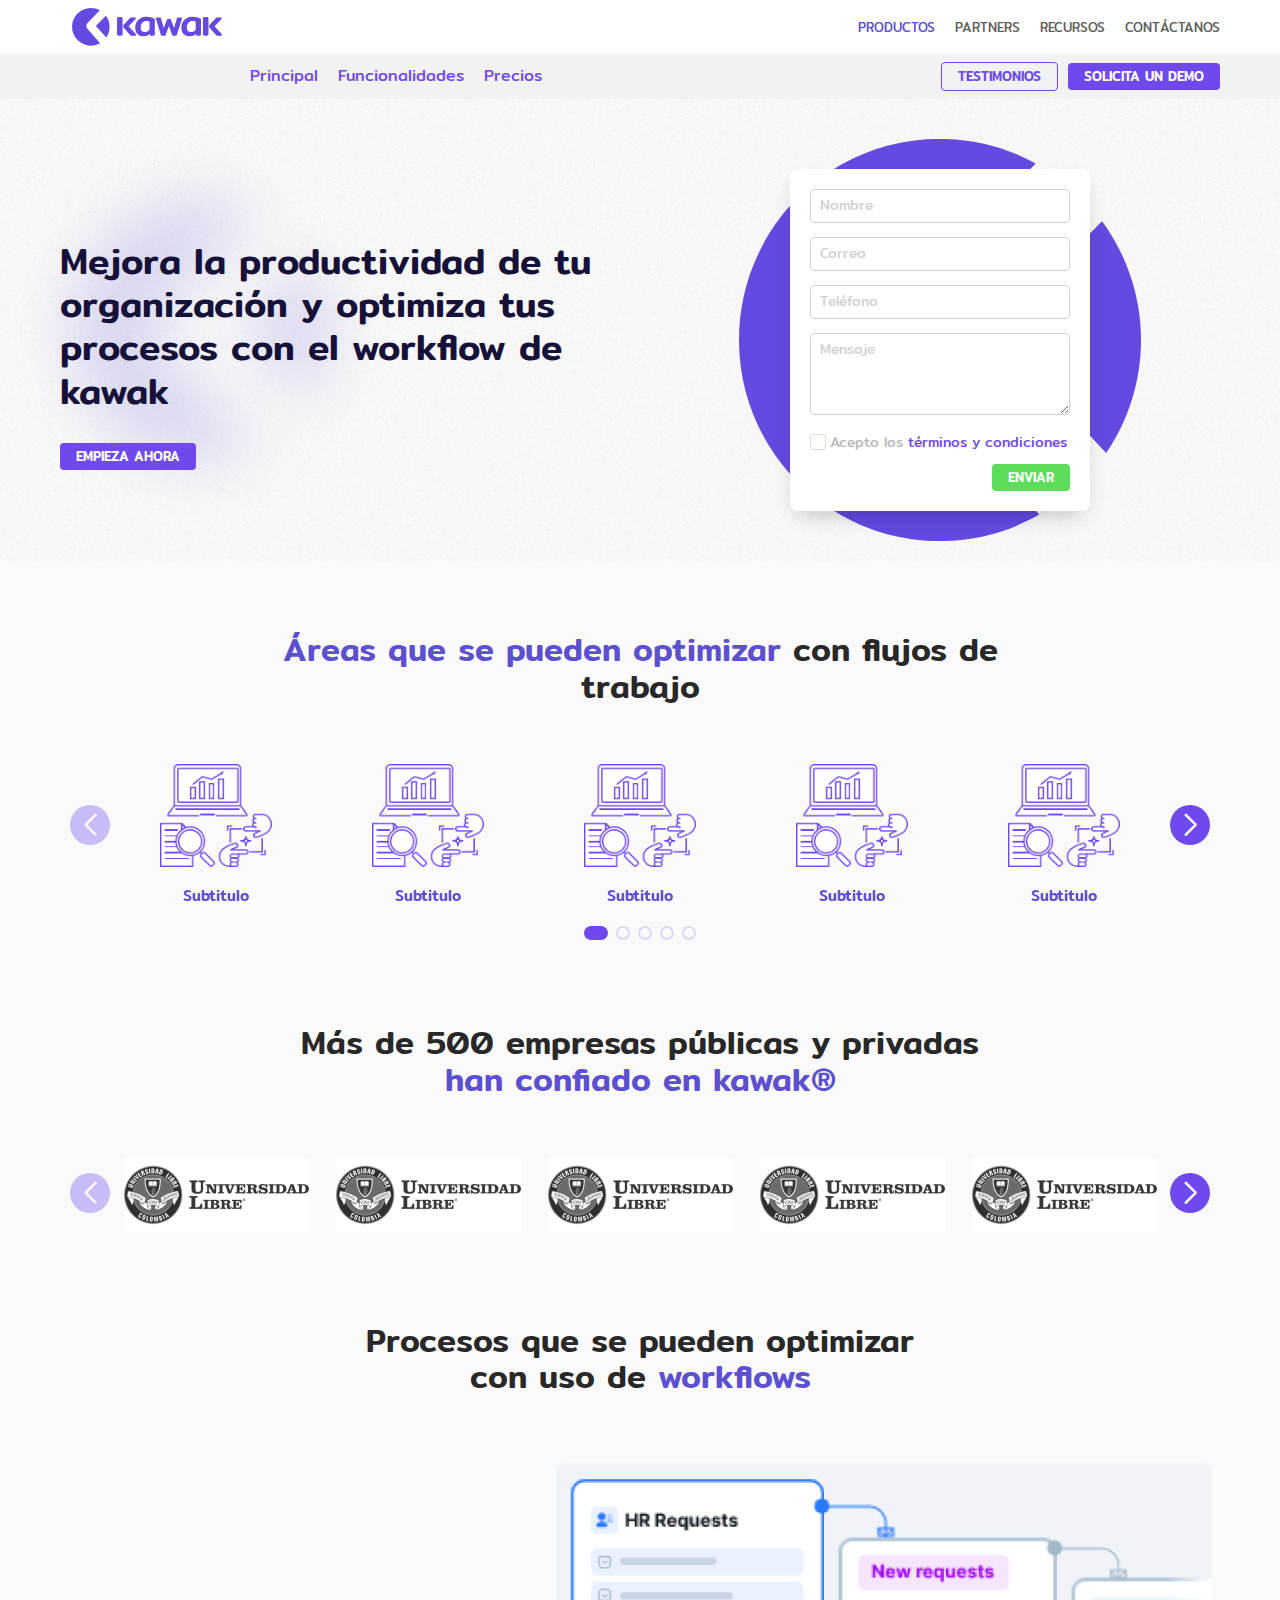
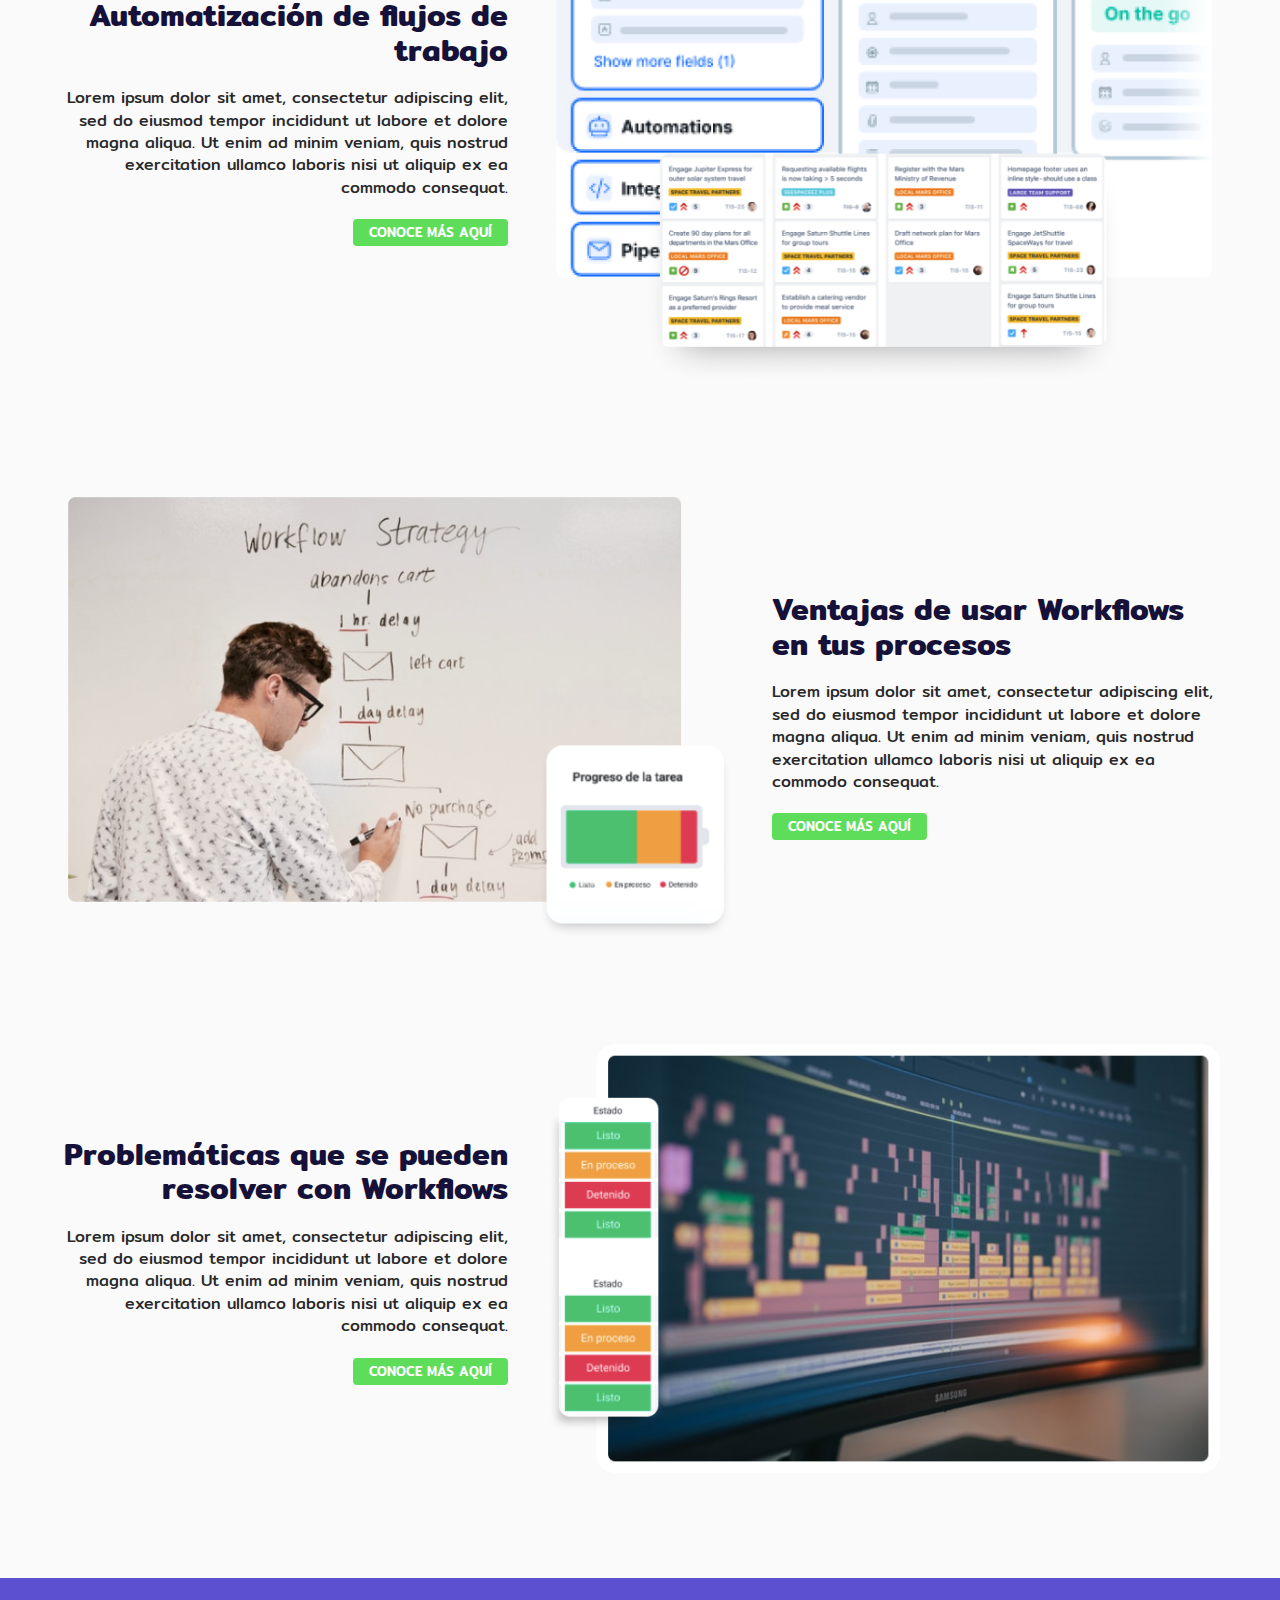
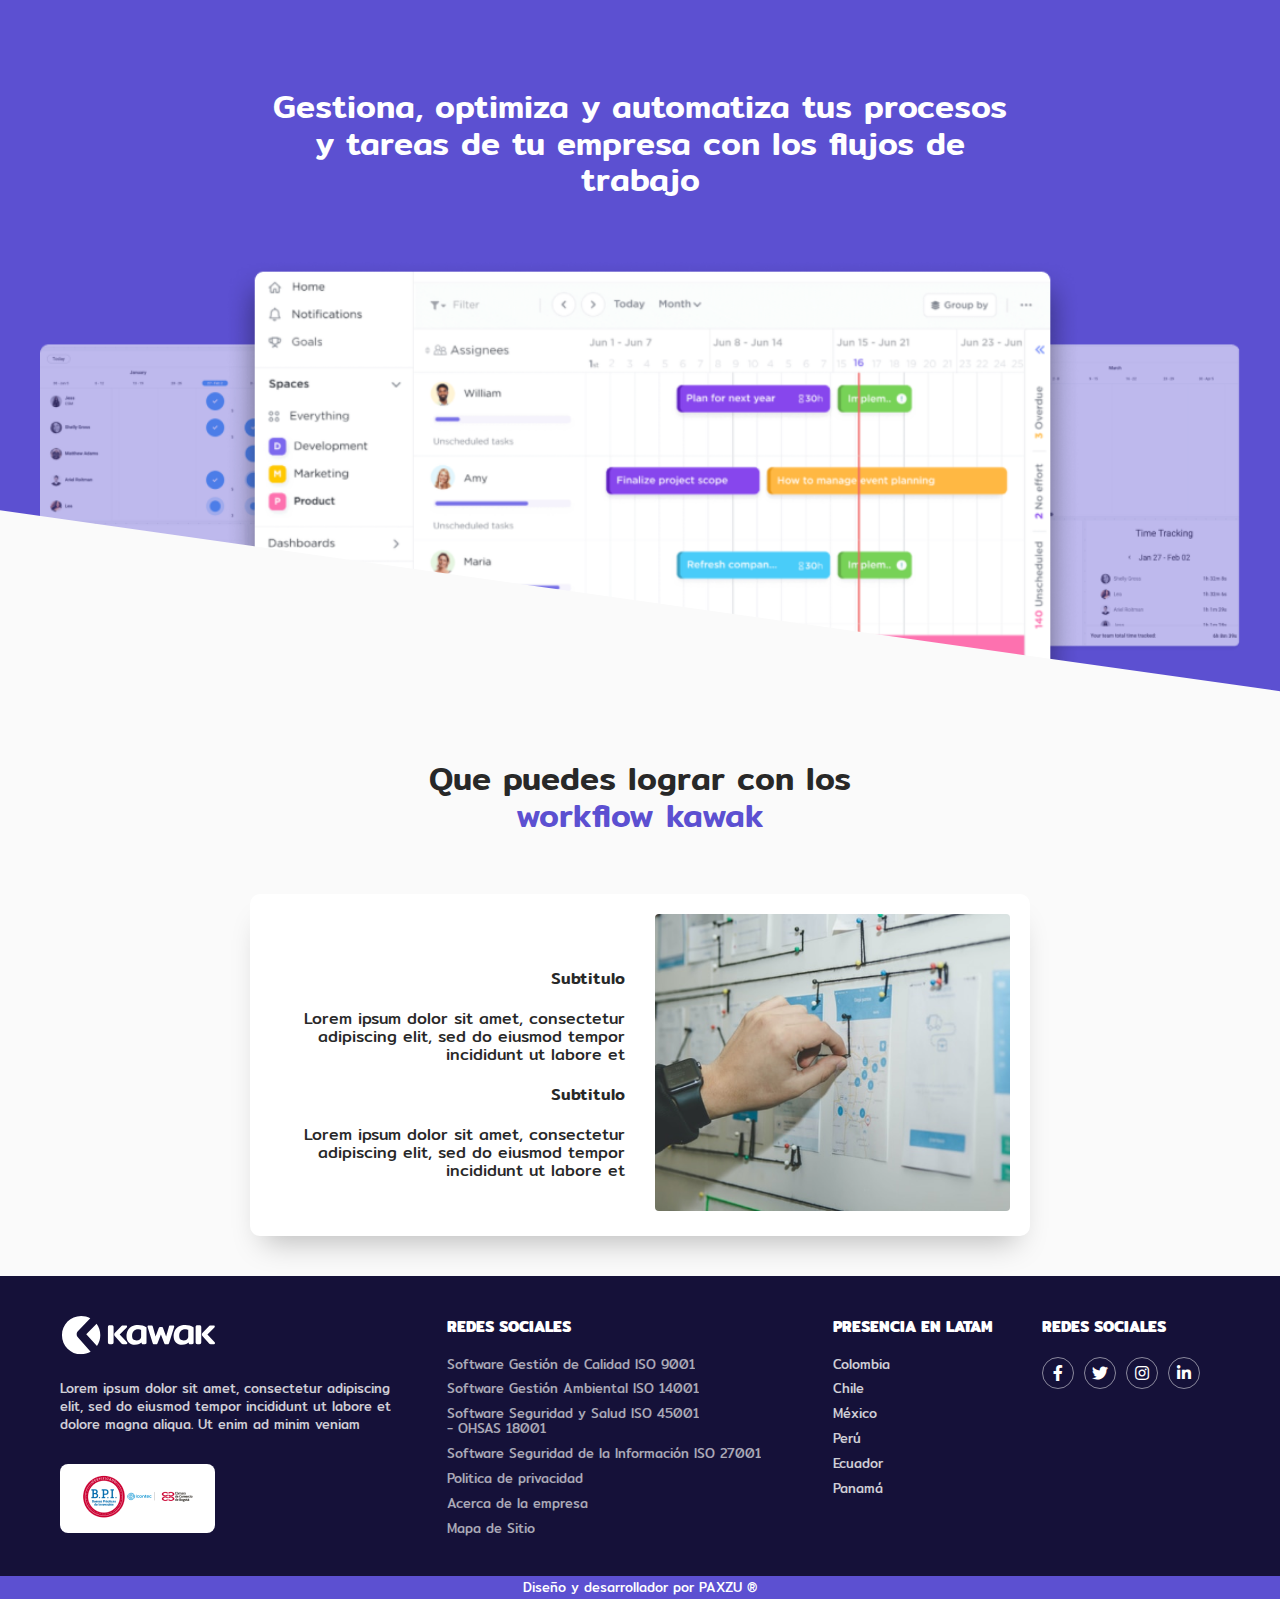
<file: index.html>
<!DOCTYPE html>
<html lang="en">
<head>
    <meta charset="UTF-8">
    <meta http-equiv="X-UA-Compatible" content="IE=edge">
    <meta name="viewport" content="width=device-width, initial-scale=1.0">
    <title>kawak workflow</title>
    <link rel="stylesheet" href="css/normalize.css">
    <link rel="preconnect" href="https://fonts.googleapis.com">
    <link rel="preconnect" href="https://fonts.gstatic.com" crossorigin>
    <link href="https://fonts.googleapis.com/css2?family=Mitr:wght@200;400;500;600&display=swap" rel="stylesheet">
    <link href="https://pro.fontawesome.com/releases/v5.10.0/css/all.css" rel="stylesheet">
    <link rel="stylesheet" href="https://unpkg.com/swiper@8/swiper-bundle.min.css"/>
    <link rel="stylesheet" href="css/style.min.css"> 
</head>
<body>
    <header class="h_kawak">
        <div class="header_kawak">
            <div class="center">
                <div class="cont_h_kawak">
                    <div class="cont_logos_h">
                        <a href="" class="logo_h_kawak">
                            <img width="154" height="38" src="images/diseno/logo_kawak.svg" alt="">
                        </a>
                    </div>
                    <nav class="nav_kawak">
                        <ul>
                            <li>
                                <a href="" class="l_active">Productos</a>
                            </li>
                            <li>
                                <a href="" class="">Partners</a>
                            </li>
                            <li>
                                <a href="" class="">Recursos</a>
                            </li>
                            <li>
                                <a href="" class="">Contáctanos</a>
                            </li>
                        </ul>
                    </nav>
                    <div class="btn_navbar_menu">
                        <a>
                            <span class="fas fa-bars"></span>
                        </a>
                    </div>
                </div>
            </div>
        </div>
    </header>

    <header class="h_workflow">
        <div class="header_k_workflow">
            <div class="center">
                <div class="cont_h_worflow">
                    <a href="index.html" class="logo_h_workflow swing-bottom-fwd">
                        <img width="149" height="38" src="images/diseno/logo_workflow.svg" alt="">
                    </a>
                    <nav class="nav_workflow">
                        <div class="btn_nav_workflow">
                            <span class="fas fa-chevron-up"></span>
                        </div>
                        <ul>
                            <li>
                                <a href="index.html" class="lw_active">Principal</a>
                            </li>
                            <li>
                                <a href="funcionalidades.html" class="">Funcionalidades</a>
                            </li>
                            <li>
                                <a href="precios.html" class="">Precios</a>
                            </li>
                        </ul>
                    </nav>
                    <div class="cont_link_buttons">
                        <a href="" class="btn_outline">
                            Testimonios
                        </a>
                        <a href="" class="btn_fill c1">
                            Solicita un demo
                        </a>
                    </div>
                </div>
            </div>
        </div>

    </header>

    <main>

        <div class="spacer"></div>

        <section class="s_hero">
            <div class="center">
                <div class="c_gen_hero">
                    <div class="col_hero_desc">
                        <h2>Mejora la productividad de tu organización y optimiza tus procesos con el workflow de kawak</h2>
                        <a href="" class="btn_fill c1">Empieza ahora</a>
                    </div>
                    <div class="col_gen_form">
                        <form action="">
                            <div class="cont_input">
                                <input id="form_hero1" type="text" placeholder=" ">
                                <label for="form_hero1">Nombre</label>
                            </div>
                            <div class="cont_input">
                                <input id="form_hero2" type="email" placeholder=" ">
                                <label for="form_hero2">Correo</label>
                            </div>
                            <div class="cont_input">
                                <input id="form_hero3" type="number" placeholder=" ">
                                <label for="form_hero3">Teléfono</label>
                            </div>
                            <div class="cont_input">
                                <textarea name="" id="form_hero4" placeholder=" " cols="30" rows="4"></textarea>
                                <label for="form_hero4">Mensaje</label>
                            </div>
                            <div class="cont_input_chk">
                                <input id="chk_form_hero" type="checkbox" name="" id="">
                                <label for="chk_form_hero">Acepto los <a href=""> términos y condiciones</a></label>
                            </div>
                            <div class="cont_btn_submit">
                                <button class="btn_fill c3" type="submit">ENVIAR</button>
                            </div>
                        </form>
                    </div>
                </div>
            </div>
        </section>

        <section class="s_optimizar">
            <div class="center">
                <div class="c_optimizar">
                    <div class="tit_section">
                        <h3>
                            <span>Áreas que se pueden optimizar </span> con flujos de trabajo
                        </h3>
                    </div>
                    <div class="cont_slider_areas">
                        <!-- Swiper -->
                        <div class="swiper sliderAreas">
                            <div class="swiper-wrapper">
                                <div class="swiper-slide">
                                    <picture>
                                        <img width="124" height="114" src="images/diseno/01-home/iconoArea.png" alt="">
                                    </picture>
                                    <h5>Subtitulo</h5>
                                </div>
                                <div class="swiper-slide">
                                    <picture>
                                        <img width="124" height="114" src="images/diseno/01-home/iconoArea.png" alt="">
                                    </picture>
                                    <h5>Subtitulo</h5>
                                </div>
                                <div class="swiper-slide">
                                    <picture>
                                        <img width="124" height="114" src="images/diseno/01-home/iconoArea.png" alt="">
                                    </picture>
                                    <h5>Subtitulo</h5>
                                </div>
                                <div class="swiper-slide">
                                    <picture>
                                        <img width="124" height="114" src="images/diseno/01-home/iconoArea.png" alt="">
                                    </picture>
                                    <h5>Subtitulo</h5>
                                </div>
                                <div class="swiper-slide">
                                    <picture>
                                        <img width="124" height="114" src="images/diseno/01-home/iconoArea.png" alt="">
                                    </picture>
                                    <h5>Subtitulo</h5>
                                </div>
                                <div class="swiper-slide">
                                    <picture>
                                        <img width="124" height="114" src="images/diseno/01-home/iconoArea.png" alt="">
                                    </picture>
                                    <h5>Subtitulo</h5>
                                </div>
                                <div class="swiper-slide">
                                    <picture>
                                        <img width="124" height="114" src="images/diseno/01-home/iconoArea.png" alt="">
                                    </picture>
                                    <h5>Subtitulo</h5>
                                </div>
                                <div class="swiper-slide">
                                    <picture>
                                        <img width="124" height="114" src="images/diseno/01-home/iconoArea.png" alt="">
                                    </picture>
                                    <h5>Subtitulo</h5>
                                </div>
                                <div class="swiper-slide">
                                    <picture>
                                        <img width="124" height="114" src="images/diseno/01-home/iconoArea.png" alt="">
                                    </picture>
                                    <h5>Subtitulo</h5>
                                </div>
                            </div>
                            <div class="swiper-pagination"></div>
                        </div>
                        <div class="swiper-button-next"></div>
                        <div class="swiper-button-prev"></div>
                    </div>
                </div>
            </div>
        </section>

        <section class="s_500_empresas">
            <div class="center">
                <div class="c_optimizar">
                    <div class="tit_section">
                        <h3>
                            Más de 500 empresas públicas y privadas <span>han confiado en kawak® </span>
                        </h3>
                    </div>
                    <div class="cont_slider_logos">
                        <!-- Swiper -->
                        <div class="swiper sliderLogos">
                            <div class="swiper-wrapper">
                                <div class="swiper-slide">
                                    <picture>
                                        <img width="200" height="200" src="images/diseno/01-home/l1.png" alt="">
                                    </picture>
                                </div>
                                <div class="swiper-slide">
                                    <picture>
                                        <img width="200" height="200" src="images/diseno/01-home/l1.png" alt="">
                                    </picture>
                                </div>
                                <div class="swiper-slide">
                                    <picture>
                                        <img width="200" height="200" src="images/diseno/01-home/l1.png" alt="">
                                    </picture>
                                </div>
                                <div class="swiper-slide">
                                    <picture>
                                        <img width="200" height="200" src="images/diseno/01-home/l1.png" alt="">
                                    </picture>
                                </div>
                                <div class="swiper-slide">
                                    <picture>
                                        <img width="200" height="200" src="images/diseno/01-home/l1.png" alt="">
                                    </picture>
                                </div>
                                <div class="swiper-slide">
                                    <picture>
                                        <img width="200" height="200" src="images/diseno/01-home/l1.png" alt="">
                                    </picture>
                                </div>
                                <div class="swiper-slide">
                                    <picture>
                                        <img width="200" height="200" src="images/diseno/01-home/l1.png" alt="">
                                    </picture>
                                </div>
                                <div class="swiper-slide">
                                    <picture>
                                        <img width="200" height="200" src="images/diseno/01-home/l1.png" alt="">
                                    </picture>
                                </div>
                            </div>
                        </div>
                        <div class="swiper-button-next"></div>
                        <div class="swiper-button-prev"></div>
                    </div>
                </div>
            </div>
        </section>

        <section class="s_procesos">
            <div class="center">
                <div class="c_optimizar">
                    <div class="tit_section">
                        <h3>
                            Procesos que se pueden optimizar <br> con uso de <span>workflows</span>
                        </h3>
                    </div>
                    <div class="colx2_procesos">
                        <div class="c_proceso_desc">
                            <h4>Automatización de flujos de trabajo</h4>
                            <div>Lorem ipsum dolor sit amet, consectetur adipiscing elit, sed do eiusmod tempor incididunt ut labore et dolore magna aliqua. Ut enim ad minim veniam, quis nostrud exercitation ullamco laboris nisi ut aliquip ex ea commodo consequat.
                            </div>
                            <a href="" class="btn_fill c3">Conoce más aquí</a>
                        </div>
                        <div class="c_proceso_img">
                            <img width="703" height="518" src="images/diseno/01-home/img.png" alt="">
                        </div>
                    </div>
                    <div class="colx2_procesos rtl">
                        <div class="c_proceso_desc">
                            <h4>Ventajas de usar Workflows en tus procesos</h4>
                            <div>Lorem ipsum dolor sit amet, consectetur adipiscing elit, sed do eiusmod tempor incididunt ut labore et dolore magna aliqua. Ut enim ad minim veniam, quis nostrud exercitation ullamco laboris nisi ut aliquip ex ea commodo consequat. 
                            </div>
                            <a href="" class="btn_fill c3">Conoce más aquí</a>
                        </div>
                        <div class="c_proceso_img">
                            <img width="703" height="518" src="images/diseno/01-home/img2.png" alt="">
                        </div>
                    </div>
                    <div class="colx2_procesos">
                        <div class="c_proceso_desc">
                            <h4>Problemáticas que se pueden resolver con Workflows</h4>
                            <div>Lorem ipsum dolor sit amet, consectetur adipiscing elit, sed do eiusmod tempor incididunt ut labore et dolore magna aliqua. Ut enim ad minim veniam, quis nostrud exercitation ullamco laboris nisi ut aliquip ex ea commodo consequat. 
                            </div>
                            <a href="" class="btn_fill c3">Conoce más aquí</a>
                        </div>
                        <div class="c_proceso_img">
                            <img width="703" height="518" src="images/diseno/01-home/img3.png" alt="">
                        </div>
                    </div>
                </div>
            </div>
        </section>

        <section class="s_banner">
            <div class="c_optimizar">
                <div class="tit_section white">
                    <h3>
                        Gestiona, optimiza y automatiza tus procesos y tareas de tu empresa con los flujos de trabajo
                    </h3>
                </div>
                <div class="c_img_banner">
                    <img width="1056" height="382" src="images/diseno/01-home/img_banner.png" alt="">
                </div>
            </div>
        </section>

        <section class="s_kawak_workflow">
            <div class="center">
                <div class="c_lograr">
                    <div class="tit_section">
                        <h3>
                            Que puedes lograr con los <br> <span> workflow kawak </span>
                        </h3>
                    </div>
                    <div class="c_items">
                        <div class="col_items">
                            <div class="col_item">
                                <h4>Subtitulo</h4>
                                <div>Lorem ipsum dolor sit amet, consectetur adipiscing elit, sed do eiusmod tempor incididunt ut labore et </div>
                            </div>
                            <div class="col_item">
                                <h4>Subtitulo</h4>
                                <div>Lorem ipsum dolor sit amet, consectetur adipiscing elit, sed do eiusmod tempor incididunt ut labore et </div>
                            </div>
                        </div>
                        <div class="col_img_items">
                            <img width="340" height="285" src="images/diseno/01-home/img4.png" alt="">
                        </div>
                    </div>
                </div>
            </div>
        </section>
    </main>
    <footer>

        <!-- SCRIPTS -->

        <script src="https://ajax.googleapis.com/ajax/libs/jquery/3.6.0/jquery.min.js"></script>
        <script src="https://unpkg.com/swiper@8/swiper-bundle.min.js"></script>
        <script src="js/main.js"></script>

        <!-- ************* -->

        <div class="footer">
            <div class="center">
                <div class="c_footer">
                    <div class="col_f">
                        <a href="" class="logo_footer">
                            <img width="157" height="39" src="images/diseno/logo_kawak_dark.svg" alt="">
                        </a>
                        <h1 class="txt_seo">
                            Lorem ipsum dolor sit amet, consectetur adipiscing elit, sed do eiusmod tempor incididunt ut labore et dolore magna aliqua. Ut enim ad minim veniam
                        </h1>
                        <picture class="logos_adicionales">
                            <img width="123" height="49" src="images/diseno/logo_bpi.png" alt="">
                        </picture>
                    </div>
                    <div class="col_f">
                        <h5 class="tit_footer">
                            Redes sociales
                        </h5>
                        <nav class="nav_footer">
                            <ul>
                                <li>
                                    <a href=""> <span class="fas fa-chevron-right"></span> Software Gestión de Calidad ISO 9001</a>
                                </li>
                                <li>
                                    <a href=""> <span class="fas fa-chevron-right"></span> Software Gestión Ambiental ISO 14001</a>
                                </li>
                                <li>
                                    <a href=""> <span class="fas fa-chevron-right"></span> Software Seguridad y Salud ISO 45001 <br> - OHSAS 18001</a>
                                </li>
                                <li>
                                    <a href=""> <span class="fas fa-chevron-right"></span> Software Seguridad de la Información ISO 27001</a>
                                </li>
                                <li>
                                    <a href=""> <span class="fas fa-chevron-right"></span> Politica de privacidad</a>
                                </li>
                                <li>
                                    <a href=""> <span class="fas fa-chevron-right"></span> Acerca de la empresa</a>
                                </li>
                                <li>
                                    <a href=""> <span class="fas fa-chevron-right"></span> Mapa de Sitio</a>
                                </li>
                            </ul>
                        </nav>
                    </div>
                    <div class="col_f">
                        <h5 class="tit_footer">
                            Presencia en latam
                        </h5>
                        <ul>
                            <li>Colombia</li>
                            <li>Chile</li>
                            <li>México</li>
                            <li>Perú</li>
                            <li>Ecuador</li>
                            <li>Panamá</li>
                        </ul>
                    </div>
                    <div class="col_f">
                        <h5 class="tit_footer">
                            Redes sociales
                        </h5>
                        <div class="redes_footer">
                            <a href="">
                                <span class="fab fa-facebook-f"></span>
                            </a>
                            <a href="">
                                <span class="fab fa-twitter"></span>
                            </a>
                            <a href="">
                                <span class="fab fa-instagram"></span>
                            </a>
                            <a href="">
                                <span class="fab fa-linkedin-in"></span>
                            </a>
                        </div>
                    </div>
                </div>
            </div>
            <div class="sub_footer">
                <div class="center">
                    Diseño y desarrollador por <a href=""> PAXZU ® </a>
                </div>
            </div>
        </div>

    </footer>
</body>
</html>
</file>
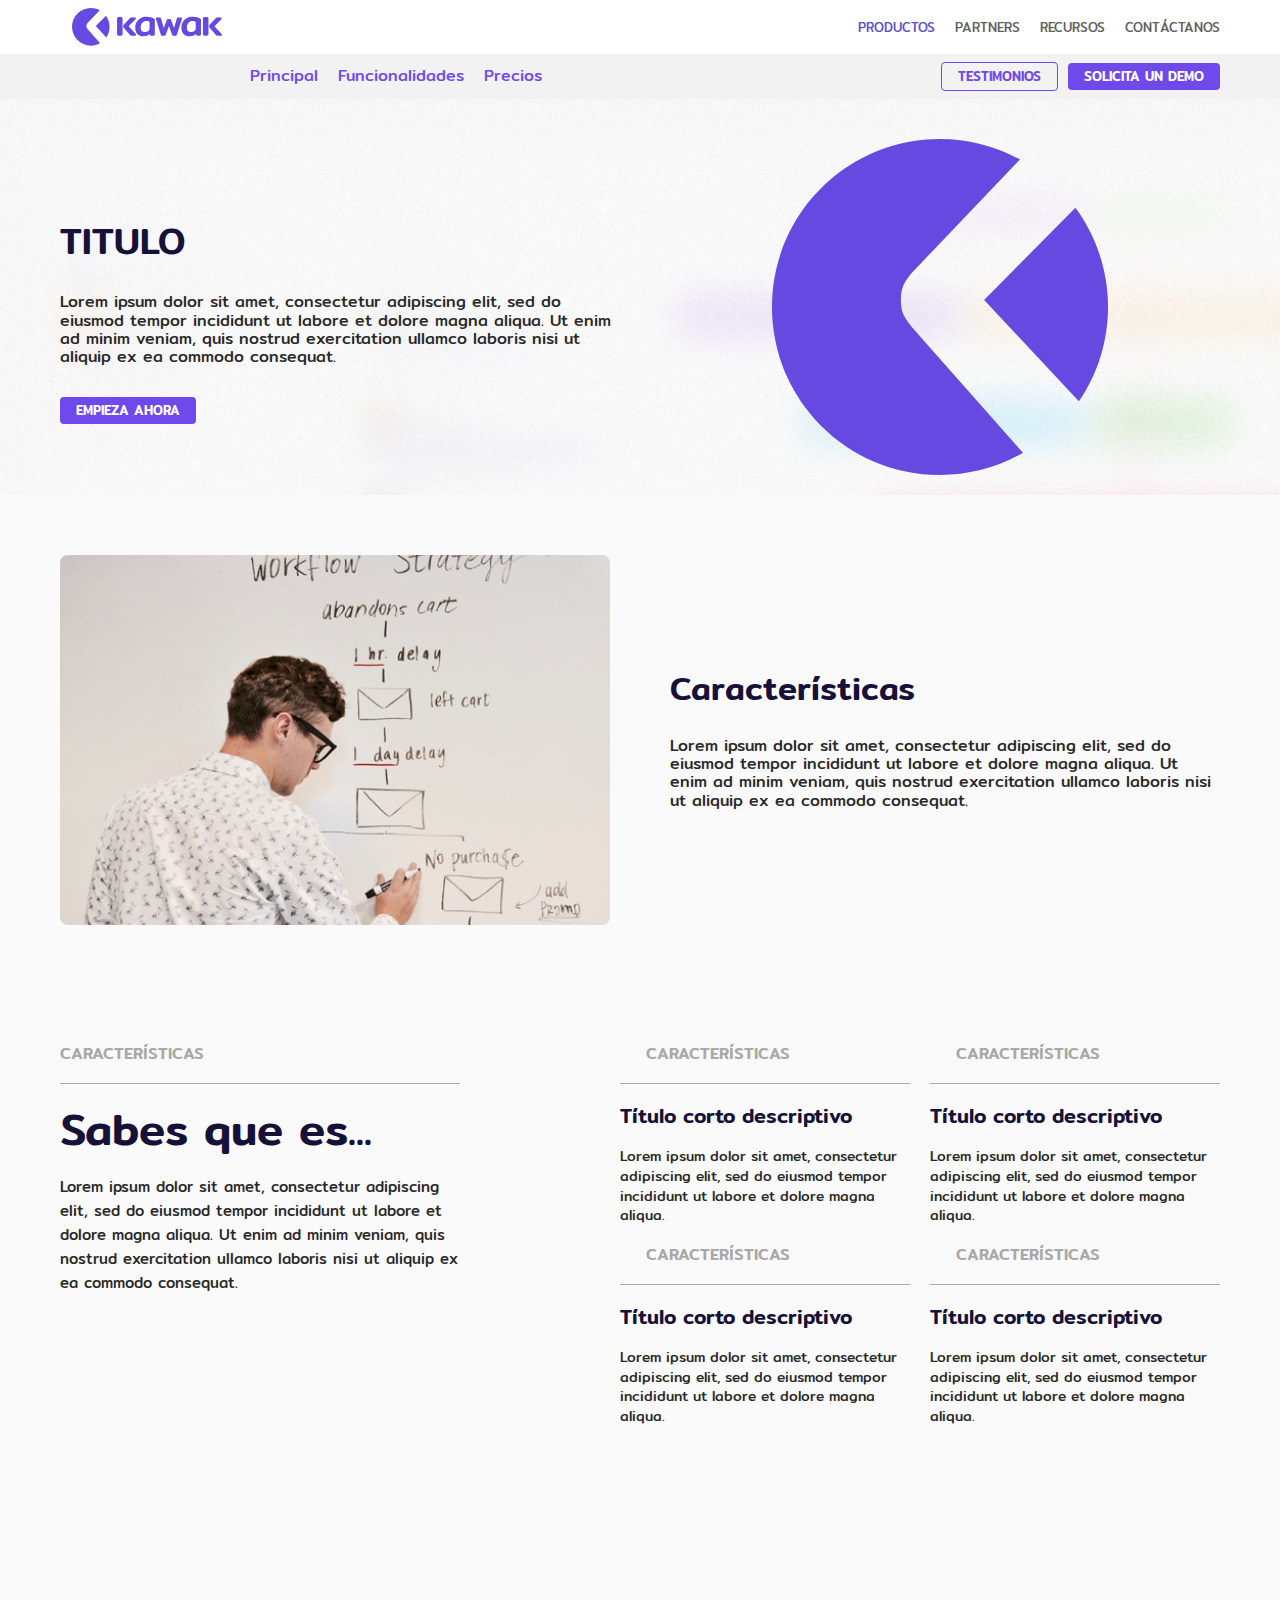
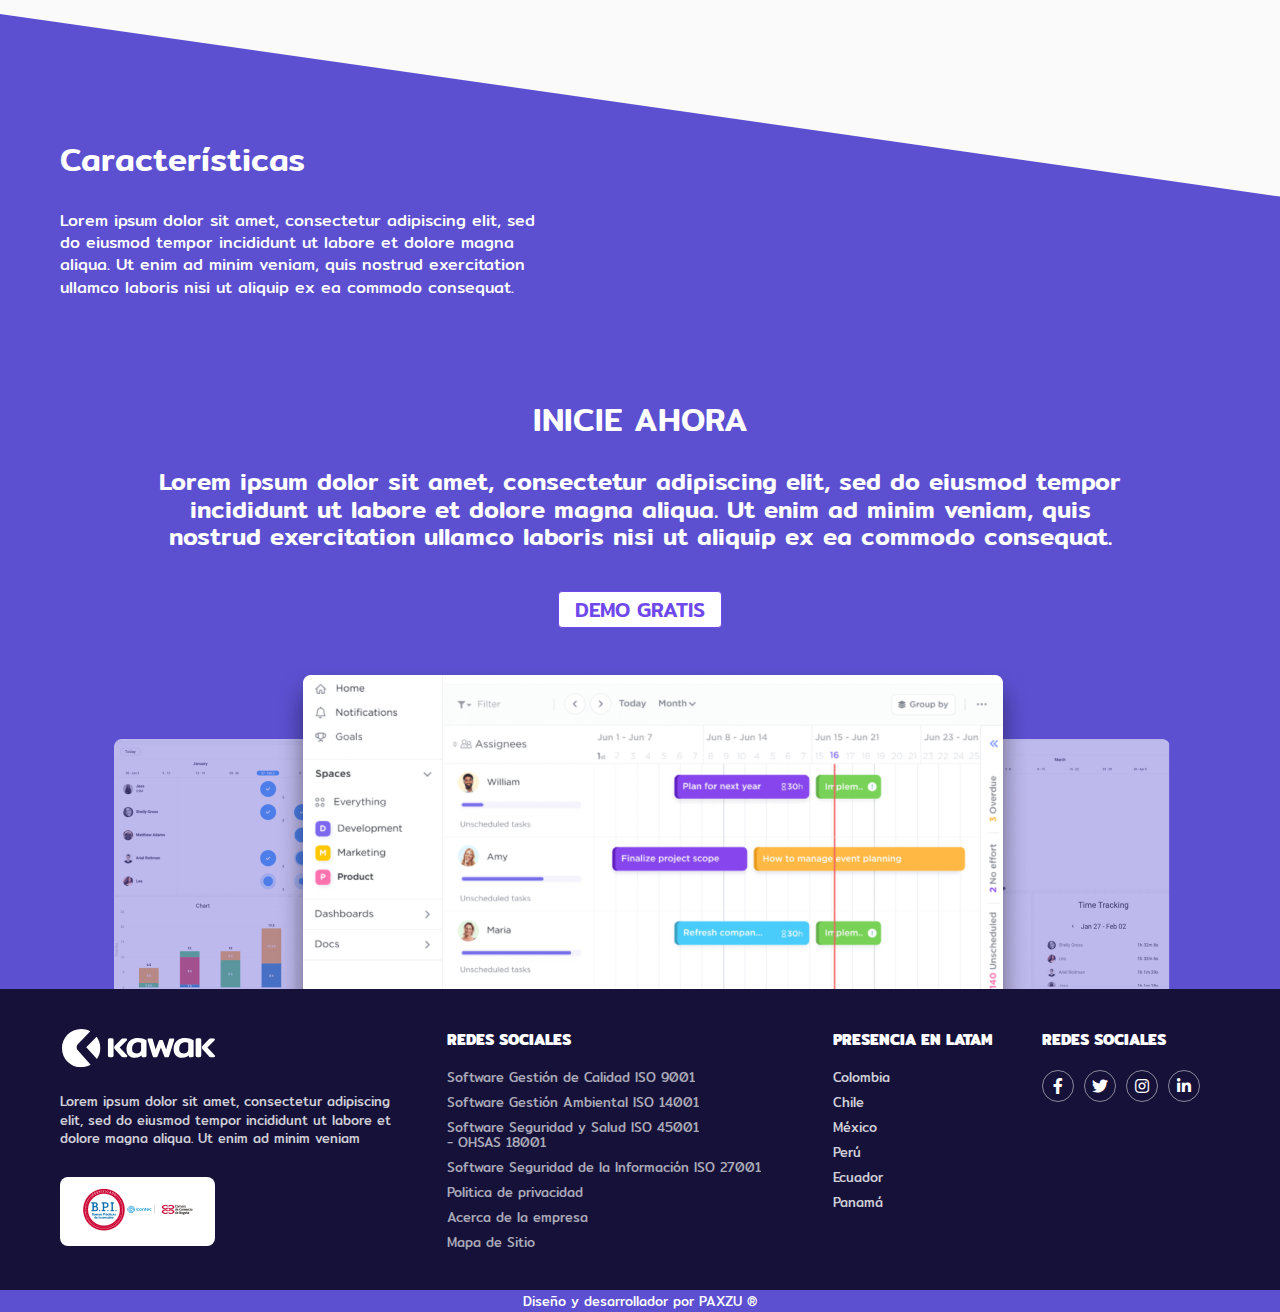
<file: funcionalidades.html>
<!DOCTYPE html>
<html lang="en">
<head>
    <meta charset="UTF-8">
    <meta http-equiv="X-UA-Compatible" content="IE=edge">
    <meta name="viewport" content="width=device-width, initial-scale=1.0">
    <title>kawak workflow</title>
    <link rel="stylesheet" href="css/normalize.css">
    <link rel="preconnect" href="https://fonts.googleapis.com">
    <link rel="preconnect" href="https://fonts.gstatic.com" crossorigin>
    <link href="https://fonts.googleapis.com/css2?family=Mitr:wght@200;400;500;600&display=swap" rel="stylesheet">
    <link href="https://pro.fontawesome.com/releases/v5.10.0/css/all.css" rel="stylesheet">
    <link rel="stylesheet" href="https://unpkg.com/swiper@8/swiper-bundle.min.css"/>
    <link rel="stylesheet" href="css/style.min.css"> 
</head>
<body>
    <header class="h_kawak">
        <div class="header_kawak">
            <div class="center">
                <div class="cont_h_kawak">
                    <div class="cont_logos_h">
                        <a href="" class="logo_h_kawak">
                            <img width="154" height="38" src="images/diseno/logo_kawak.svg" alt="">
                        </a>
                    </div>
                    <nav class="nav_kawak">
                        <ul>
                            <li>
                                <a href="" class="l_active">Productos</a>
                            </li>
                            <li>
                                <a href="" class="">Partners</a>
                            </li>
                            <li>
                                <a href="" class="">Recursos</a>
                            </li>
                            <li>
                                <a href="" class="">Contáctanos</a>
                            </li>
                        </ul>
                    </nav>
                    <div class="btn_navbar_menu">
                        <a>
                            <span class="fas fa-bars"></span>
                        </a>
                    </div>
                </div>
            </div>
        </div>
    </header>

    <header class="h_workflow">
        <div class="header_k_workflow">
            <div class="center">
                <div class="cont_h_worflow">
                    <a href="index.html" class="logo_h_workflow swing-bottom-fwd">
                        <img width="149" height="38" src="images/diseno/logo_workflow.svg" alt="">
                    </a>
                    <nav class="nav_workflow">
                        <div class="btn_nav_workflow">
                            <span class="fas fa-chevron-up"></span>
                        </div>
                        <ul>
                            <li>
                                <a href="index.html" class="lw_active">Principal</a>
                            </li>
                            <li>
                                <a href="funcionalidades.html" class="">Funcionalidades</a>
                            </li>
                            <li>
                                <a href="precios.html" class="">Precios</a>
                            </li>
                        </ul>
                    </nav>
                    <div class="cont_link_buttons">
                        <a href="" class="btn_outline">
                            Testimonios
                        </a>
                        <a href="" class="btn_fill c1">
                            Solicita un demo
                        </a>
                    </div>
                </div>
            </div>
        </div>

    </header>

    <main>

        <div class="spacer"></div>

        <section class="s_hero s_funcionalidades">
            <div class="center">
                <div class="c_gen_hero">
                    <div class="col_hero_desc">
                        <h2>TITULO</h2>
                        <div class="desc_hero_txt">
                            Lorem ipsum dolor sit amet, consectetur adipiscing elit, sed do eiusmod tempor incididunt ut labore et dolore magna aliqua. Ut enim ad minim veniam, quis nostrud exercitation ullamco laboris nisi ut aliquip ex ea commodo consequat. 
                        </div>
                        <a href="" class="btn_fill c1">Empieza ahora</a>
                    </div>
                    <div class="col_gen_img_hero">
                        <img width="415" height="415" src="images/diseno/icono_kawak.svg" alt="">
                    </div>
                </div>
            </div>
        </section>

        <section class="s_caracteristicas">
            <div class="center">
                <div class="c_caracteristicas">
                    <picture>
                        <img width="664" height="370" src="images/diseno/03-precios/img2.png" alt="">
                    </picture>
                    <div class="c_caract_desc">
                        <h3>Características</h3>
                        <div>
                            Lorem ipsum dolor sit amet, consectetur adipiscing elit, sed do eiusmod tempor incididunt ut labore et dolore magna aliqua. Ut enim ad minim veniam, quis nostrud exercitation ullamco laboris nisi ut aliquip ex ea commodo consequat. 
                        </div>
                    </div>
                </div>
            </div>
        </section>

        <section class="s_sabes_que">
            <div class="center">
                <div class="c_sabes_que">

                    <div class="col">
                        <div class="cont_item_c">
                            <div class="c_subtit">
                                <h5>Características</h5>
                            </div>
                            <div class="c_tit_c">
                                <h3>Sabes que es...</h3>
                            </div>
                            <div class="txt_desc_caract">
                                Lorem ipsum dolor sit amet, consectetur adipiscing elit, sed do eiusmod tempor incididunt ut labore et dolore magna aliqua. Ut enim ad minim veniam, quis nostrud exercitation ullamco laboris nisi ut aliquip ex ea commodo consequat. 
                            </div>
                        </div>
                    </div>

                    <div class="col">

                        <div class="cont_item_c">
                            <div class="c_subtit">
                                <h5><span class="fas fa-network-wired"></span>Características</h5>
                            </div>
                            <div class="c_tit_c">
                                <h3>Título corto descriptivo</h3>
                            </div>
                            <div class="txt_desc_caract">
                                Lorem ipsum dolor sit amet, consectetur adipiscing elit, sed do eiusmod tempor incididunt ut labore et dolore magna aliqua.
                            </div>
                        </div>

                        <div class="cont_item_c">
                            <div class="c_subtit">
                                <h5><span class="fas fa-network-wired"></span>Características</h5>
                            </div>
                            <div class="c_tit_c">
                                <h3>Título corto descriptivo</h3>
                            </div>
                            <div class="txt_desc_caract">
                                Lorem ipsum dolor sit amet, consectetur adipiscing elit, sed do eiusmod tempor incididunt ut labore et dolore magna aliqua.
                            </div>
                        </div>
                        <div class="cont_item_c">
                            <div class="c_subtit">
                                <h5><span class="fas fa-network-wired"></span>Características</h5>
                            </div>
                            <div class="c_tit_c">
                                <h3>Título corto descriptivo</h3>
                            </div>
                            <div class="txt_desc_caract">
                                Lorem ipsum dolor sit amet, consectetur adipiscing elit, sed do eiusmod tempor incididunt ut labore et dolore magna aliqua.
                            </div>
                        </div>

                        <div class="cont_item_c">
                            <div class="c_subtit">
                                <h5><span class="fas fa-network-wired"></span>Características</h5>
                            </div>
                            <div class="c_tit_c">
                                <h3>Título corto descriptivo</h3>
                            </div>
                            <div class="txt_desc_caract">
                                Lorem ipsum dolor sit amet, consectetur adipiscing elit, sed do eiusmod tempor incididunt ut labore et dolore magna aliqua.
                            </div>
                        </div>

                    </div>
                </div>
            </div>
        </section>

        <section class="s_caracteristicas_fondo">
            <div class="center">
                <div class="c_caracteristicas_fondo">
                    <div class="c_caract_desc">
                        <h3>Características</h3>
                        <div>
                            Lorem ipsum dolor sit amet, consectetur adipiscing elit, sed do eiusmod tempor incididunt ut labore et dolore magna aliqua. Ut enim ad minim veniam, quis nostrud exercitation ullamco laboris nisi ut aliquip ex ea commodo consequat. 
                        </div>
                    </div>
                    <div class="video">
                        <iframe width="560" height="315" src="https://www.youtube.com/embed/X12JEDT_FNE" title="YouTube video player" frameborder="0" allow="accelerometer; autoplay; clipboard-write; encrypted-media; gyroscope; picture-in-picture" allowfullscreen></iframe>
                    </div>
                </div>
            </div>
        </section>

        <section class="s_inicie_ahora">
            <div class="center">
                <div class="c_inicie_ahora">
                    <h2>INICIE AHORA</h2>
                    <div class="desc_inicie_ahora">
                        Lorem ipsum dolor sit amet, consectetur adipiscing elit, sed do eiusmod tempor incididunt ut labore et dolore magna aliqua. Ut enim ad minim veniam, quis nostrud exercitation ullamco laboris nisi ut aliquip ex ea commodo consequat. 
                    </div>
                    <a href="" class="btn_fill c2">DEMO GRATIS</a>
                    <picture>
                        <img width="1056" height="382" src="images/diseno/03-precios/banner.png" alt="">
                    </picture>
                </div>
            </div>
        </section>

    </main>

    <footer>

        <!-- SCRIPTS -->

        <script src="https://ajax.googleapis.com/ajax/libs/jquery/3.6.0/jquery.min.js"></script>
        <script src="https://unpkg.com/swiper@8/swiper-bundle.min.js"></script>
        <script src="js/main.js"></script>

        <!-- ************* -->

        <div class="footer">
            <div class="center">
                <div class="c_footer">
                    <div class="col_f">
                        <a href="" class="logo_footer">
                            <img width="157" height="39" src="images/diseno/logo_kawak_dark.svg" alt="">
                        </a>
                        <h1 class="txt_seo">
                            Lorem ipsum dolor sit amet, consectetur adipiscing elit, sed do eiusmod tempor incididunt ut labore et dolore magna aliqua. Ut enim ad minim veniam
                        </h1>
                        <picture class="logos_adicionales">
                            <img width="123" height="49" src="images/diseno/logo_bpi.png" alt="">
                        </picture>
                    </div>
                    <div class="col_f">
                        <h5 class="tit_footer">
                            Redes sociales
                        </h5>
                        <nav class="nav_footer">
                            <ul>
                                <li>
                                    <a href=""> <span class="fas fa-chevron-right"></span> Software Gestión de Calidad ISO 9001</a>
                                </li>
                                <li>
                                    <a href=""> <span class="fas fa-chevron-right"></span> Software Gestión Ambiental ISO 14001</a>
                                </li>
                                <li>
                                    <a href=""> <span class="fas fa-chevron-right"></span> Software Seguridad y Salud ISO 45001 <br> - OHSAS 18001</a>
                                </li>
                                <li>
                                    <a href=""> <span class="fas fa-chevron-right"></span> Software Seguridad de la Información ISO 27001</a>
                                </li>
                                <li>
                                    <a href=""> <span class="fas fa-chevron-right"></span> Politica de privacidad</a>
                                </li>
                                <li>
                                    <a href=""> <span class="fas fa-chevron-right"></span> Acerca de la empresa</a>
                                </li>
                                <li>
                                    <a href=""> <span class="fas fa-chevron-right"></span> Mapa de Sitio</a>
                                </li>
                            </ul>
                        </nav>
                    </div>
                    <div class="col_f">
                        <h5 class="tit_footer">
                            Presencia en latam
                        </h5>
                        <ul>
                            <li>Colombia</li>
                            <li>Chile</li>
                            <li>México</li>
                            <li>Perú</li>
                            <li>Ecuador</li>
                            <li>Panamá</li>
                        </ul>
                    </div>
                    <div class="col_f">
                        <h5 class="tit_footer">
                            Redes sociales
                        </h5>
                        <div class="redes_footer">
                            <a href="">
                                <span class="fab fa-facebook-f"></span>
                            </a>
                            <a href="">
                                <span class="fab fa-twitter"></span>
                            </a>
                            <a href="">
                                <span class="fab fa-instagram"></span>
                            </a>
                            <a href="">
                                <span class="fab fa-linkedin-in"></span>
                            </a>
                        </div>
                    </div>
                </div>
            </div>
            <div class="sub_footer">
                <div class="center">
                    Diseño y desarrollador por <a href=""> PAXZU ® </a>
                </div>
            </div>
        </div>

    </footer>
</body>
</html>
</file>
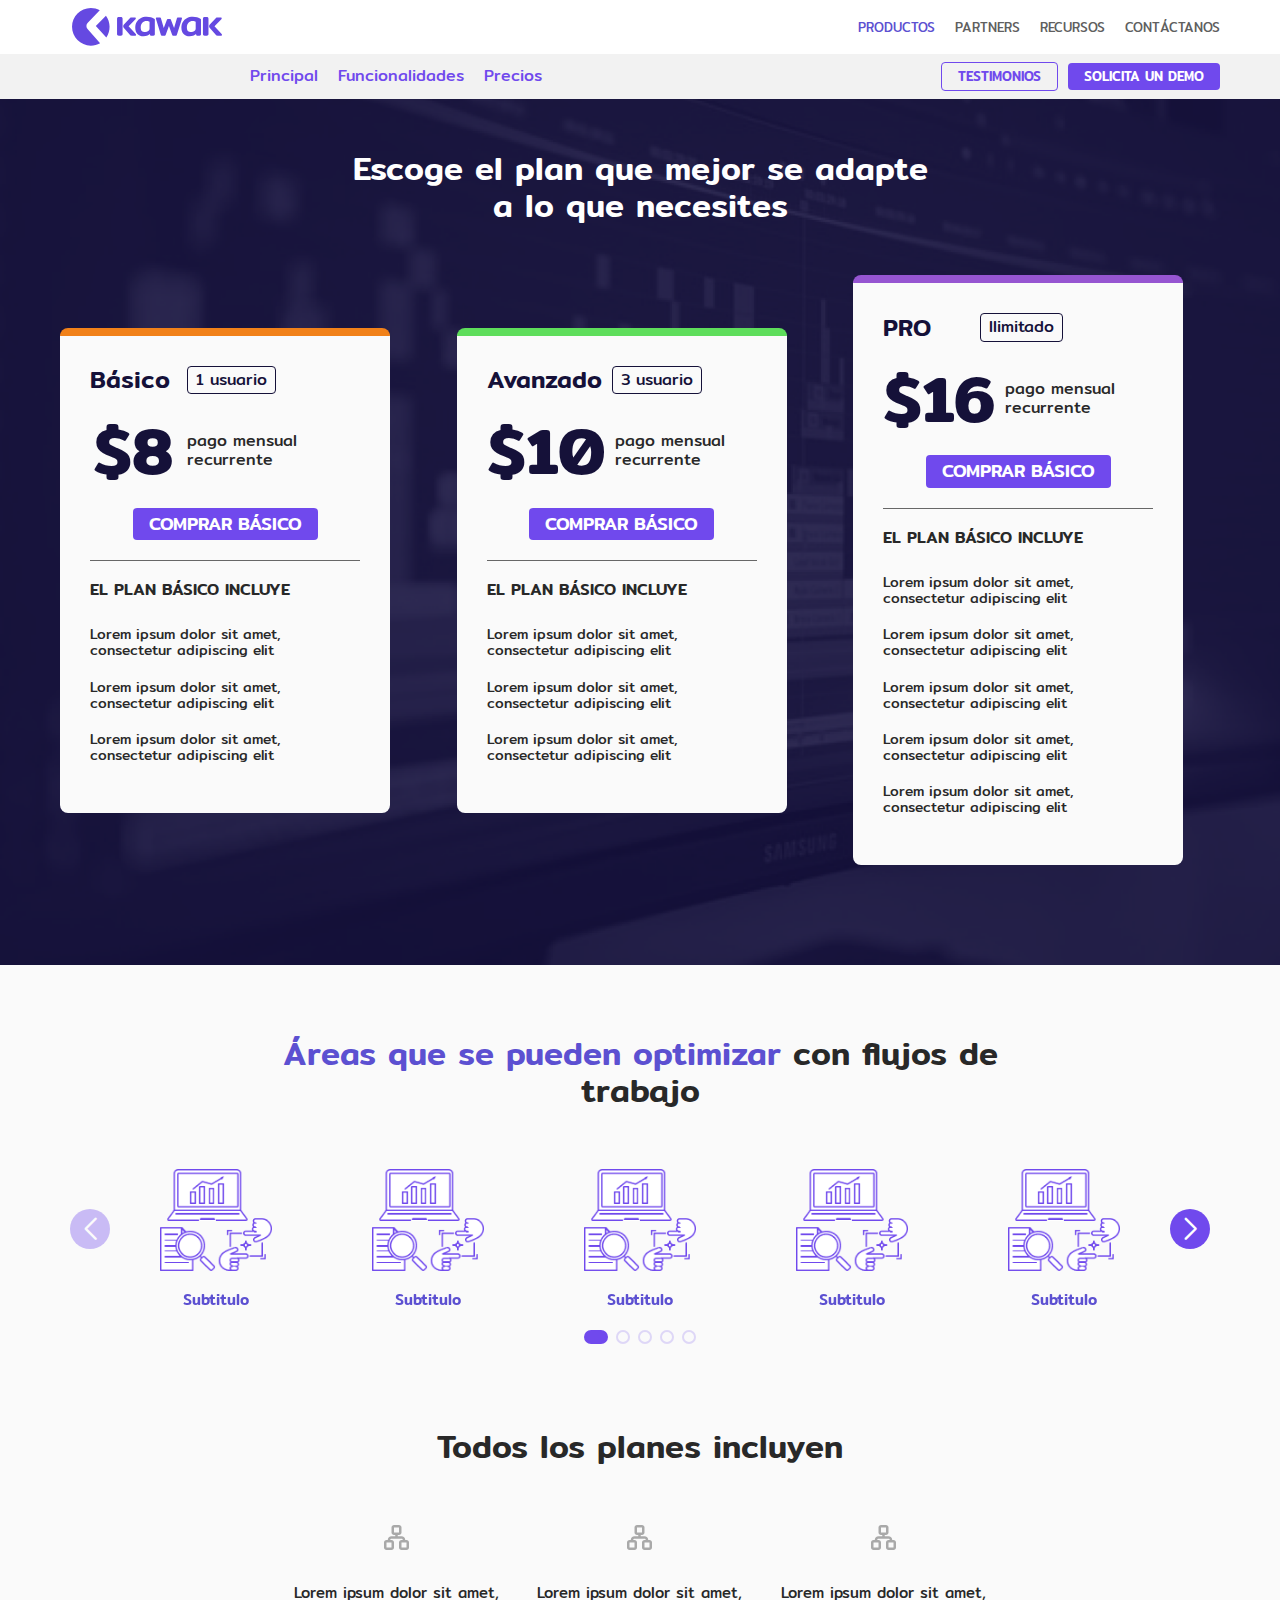
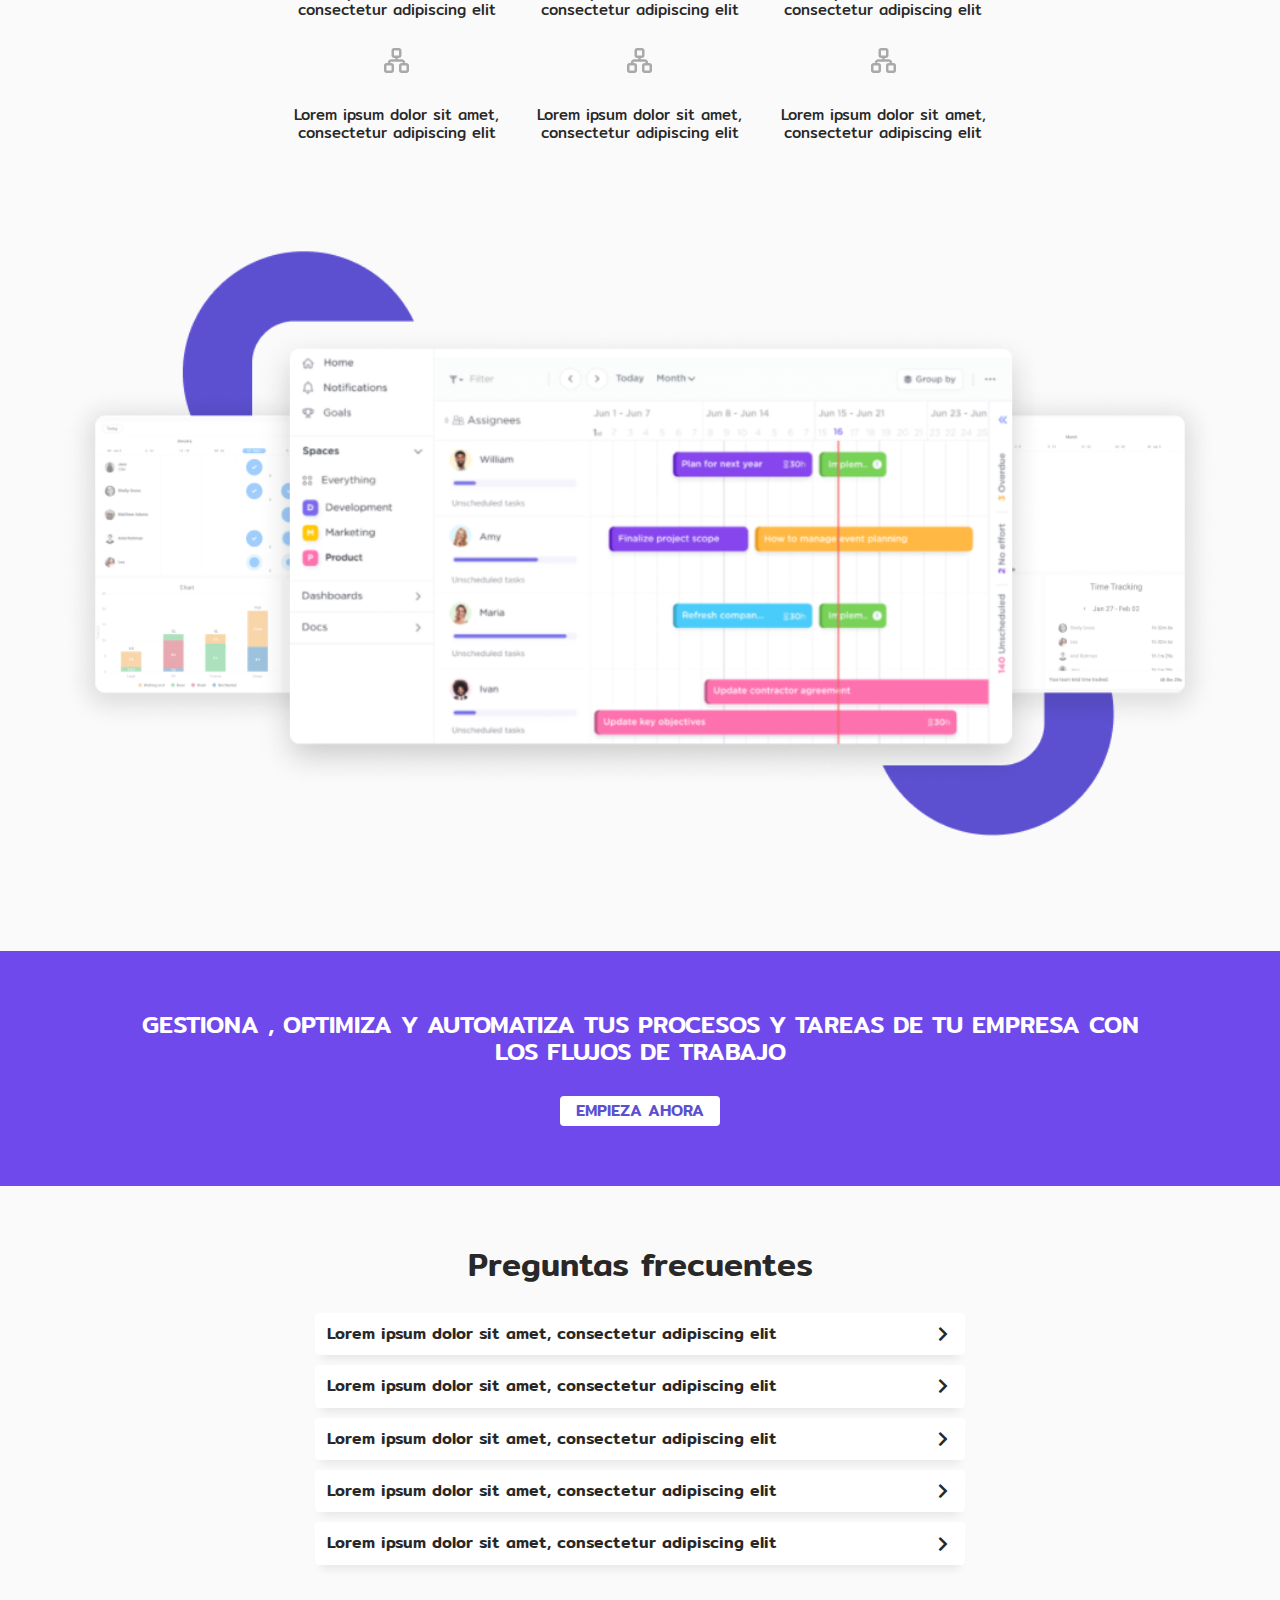
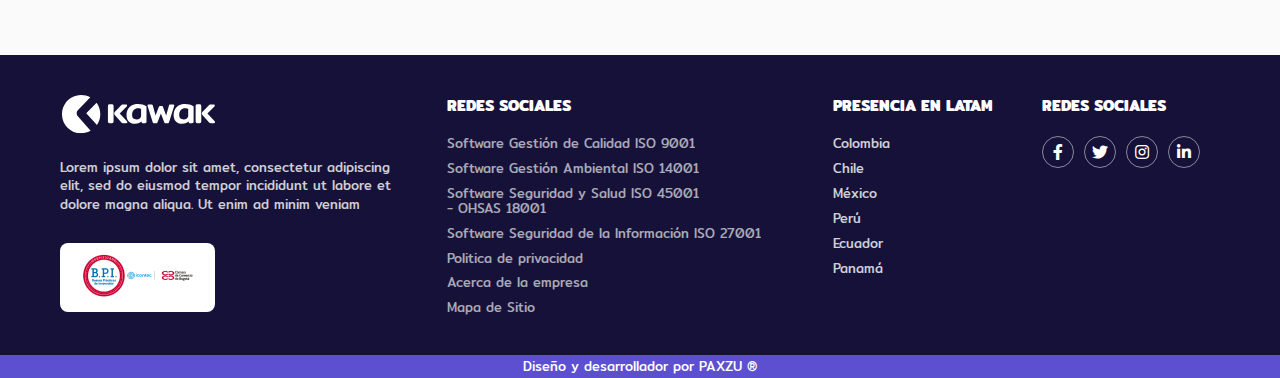
<file: precios.html>
<!DOCTYPE html>
<html lang="en">
<head>
    <meta charset="UTF-8">
    <meta http-equiv="X-UA-Compatible" content="IE=edge">
    <meta name="viewport" content="width=device-width, initial-scale=1.0">
    <title>kawak workflow</title>
    <link rel="stylesheet" href="css/normalize.css">
    <link rel="preconnect" href="https://fonts.googleapis.com">
    <link rel="preconnect" href="https://fonts.gstatic.com" crossorigin>
    <link href="https://fonts.googleapis.com/css2?family=Mitr:wght@200;400;500;600&display=swap" rel="stylesheet">
    <link href="https://pro.fontawesome.com/releases/v5.10.0/css/all.css" rel="stylesheet">
    <link rel="stylesheet" href="https://unpkg.com/swiper@8/swiper-bundle.min.css"/>
    <link rel="stylesheet" href="css/style.min.css"> 
</head>
<body>
    <header class="h_kawak">
        <div class="header_kawak">
            <div class="center">
                <div class="cont_h_kawak">
                    <div class="cont_logos_h">
                        <a href="" class="logo_h_kawak">
                            <img width="154" height="38" src="images/diseno/logo_kawak.svg" alt="">
                        </a>
                    </div>
                    <nav class="nav_kawak">
                        <ul>
                            <li>
                                <a href="" class="l_active">Productos</a>
                            </li>
                            <li>
                                <a href="" class="">Partners</a>
                            </li>
                            <li>
                                <a href="" class="">Recursos</a>
                            </li>
                            <li>
                                <a href="" class="">Contáctanos</a>
                            </li>
                        </ul>
                    </nav>
                    <div class="btn_navbar_menu">
                        <a>
                            <span class="fas fa-bars"></span>
                        </a>
                    </div>
                </div>
            </div>
        </div>
    </header>

    <header class="h_workflow">
        <div class="header_k_workflow">
            <div class="center">
                <div class="cont_h_worflow">
                    <a href="index.html" class="logo_h_workflow swing-bottom-fwd">
                        <img width="149" height="38" src="images/diseno/logo_workflow.svg" alt="">
                    </a>
                    <nav class="nav_workflow">
                        <div class="btn_nav_workflow">
                            <span class="fas fa-chevron-up"></span>
                        </div>
                        <ul>
                            <li>
                                <a href="index.html" class="lw_active">Principal</a>
                            </li>
                            <li>
                                <a href="funcionalidades.html" class="">Funcionalidades</a>
                            </li>
                            <li>
                                <a href="precios.html" class="">Precios</a>
                            </li>
                        </ul>
                    </nav>
                    <div class="cont_link_buttons">
                        <a href="" class="btn_outline">
                            Testimonios
                        </a>
                        <a href="" class="btn_fill c1">
                            Solicita un demo
                        </a>
                    </div>
                </div>
            </div>
        </div>

    </header>

    <main>

        <div class="spacer"></div>

        <section class="s_planes">
            <div class="center">
                <div class="c_planes">
                    <div class="tit_section">
                        <h1>Escoge el plan que mejor se adapte a lo que necesites</h1>
                    </div>
                    
                    <div class="c_cards_precios">

                        <div class="card_precio p1">
                            <div class="c_tipo_paquete">
                                <h4>Básico</h4>
                                <div>1 usuario</div>
                            </div>
                            <div class="c_precio">
                                <div class="valor_p">
                                    $8
                                </div>
                                <div class="desc_precio">
                                    pago mensual recurrente
                                </div>
                            </div>
                            <div class="c_btn_w100">
                                <a href="" class="btn_fill c1 btn_paquete">Comprar básico</a>
                            </div>
                            <div class="c_caracteristicas_paquetes">
                                <h5>El plan básico incluye</h5>
                                <ul>
                                    <li>
                                        <div>
                                            Lorem ipsum dolor sit amet, consectetur adipiscing elit
                                        </div>
                                        <div class="tooltip">
                                            <span class="fas fa-info-circle"></span>
                                            <div class="txt_tooltip">
                                                Lorem ipsum dolor sit, amet consectetur adipisicing elit. Officia, nisi.
                                            </div>
                                        </div>
                                    </li>
                                    <li>
                                        <div>
                                            Lorem ipsum dolor sit amet, consectetur adipiscing elit
                                        </div>
                                        <div class="tooltip">
                                            <span class="fas fa-info-circle"></span>
                                            <div class="txt_tooltip">
                                                Lorem ipsum dolor sit, amet consectetur adipisicing elit. Officia, nisi.
                                            </div>
                                        </div>
                                    </li>
                                    <li>
                                        <div>
                                            Lorem ipsum dolor sit amet, consectetur adipiscing elit
                                        </div>
                                        <div class="tooltip">
                                            <span class="fas fa-info-circle"></span>
                                            <div class="txt_tooltip">
                                                Lorem ipsum dolor sit, amet consectetur adipisicing elit. Officia, nisi.
                                            </div>
                                        </div>
                                    </li>
                                </ul>
                            </div>
                        </div>

                        <div class="card_precio p2">
                            <div class="c_tipo_paquete">
                                <h4>Avanzado</h4>
                                <div>3 usuario</div>
                            </div>
                            <div class="c_precio">
                                <div class="valor_p">
                                    $10
                                </div>
                                <div class="desc_precio">
                                    pago mensual recurrente
                                </div>
                            </div>
                            <div class="c_btn_w100">
                                <a href="" class="btn_fill c1 btn_paquete">Comprar básico</a>
                            </div>
                            <div class="c_caracteristicas_paquetes">
                                <h5>El plan básico incluye</h5>
                                <ul>
                                    <li>
                                        <div>
                                            Lorem ipsum dolor sit amet, consectetur adipiscing elit
                                        </div>
                                        <div class="tooltip">
                                            <span class="fas fa-info-circle"></span>
                                            <div class="txt_tooltip">
                                                Lorem ipsum dolor sit, amet consectetur adipisicing elit. Officia, nisi.
                                            </div>
                                        </div>
                                    </li>
                                    <li>
                                        <div>
                                            Lorem ipsum dolor sit amet, consectetur adipiscing elit
                                        </div>
                                        <div class="tooltip">
                                            <span class="fas fa-info-circle"></span>
                                            <div class="txt_tooltip">
                                                Lorem ipsum dolor sit, amet consectetur adipisicing elit. Officia, nisi.
                                            </div>
                                        </div>
                                    </li>
                                    <li>
                                        <div>
                                            Lorem ipsum dolor sit amet, consectetur adipiscing elit
                                        </div>
                                        <div class="tooltip">
                                            <span class="fas fa-info-circle"></span>
                                            <div class="txt_tooltip">
                                                Lorem ipsum dolor sit, amet consectetur adipisicing elit. Officia, nisi.
                                            </div>
                                        </div>
                                    </li>
                                </ul>
                            </div>
                        </div>

                        <div class="card_precio p3">
                            <div class="c_tipo_paquete">
                                <h4>PRO</h4>
                                <div>Ilimitado</div>
                            </div>
                            <div class="c_precio">
                                <div class="valor_p">
                                    $16
                                </div>
                                <div class="desc_precio">
                                    pago mensual recurrente
                                </div>
                            </div>
                            <div class="c_btn_w100">
                                <a href="" class="btn_fill c1 btn_paquete">Comprar básico</a>
                            </div>
                            <div class="c_caracteristicas_paquetes">
                                <h5>El plan básico incluye</h5>
                                <ul>
                                    <li>
                                        <div>
                                            Lorem ipsum dolor sit amet, consectetur adipiscing elit
                                        </div>
                                        <div class="tooltip">
                                            <span class="fas fa-info-circle"></span>
                                            <div class="txt_tooltip">
                                                Lorem ipsum dolor sit, amet consectetur adipisicing elit. Officia, nisi.
                                            </div>
                                        </div>
                                    </li>
                                    <li>
                                        <div>
                                            Lorem ipsum dolor sit amet, consectetur adipiscing elit
                                        </div>
                                        <div class="tooltip">
                                            <span class="fas fa-info-circle"></span>
                                            <div class="txt_tooltip">
                                                Lorem ipsum dolor sit, amet consectetur adipisicing elit. Officia, nisi.
                                            </div>
                                        </div>
                                    </li>
                                    <li>
                                        <div>
                                            Lorem ipsum dolor sit amet, consectetur adipiscing elit
                                        </div>
                                        <div class="tooltip">
                                            <span class="fas fa-info-circle"></span>
                                            <div class="txt_tooltip">
                                                Lorem ipsum dolor sit, amet consectetur adipisicing elit. Officia, nisi.
                                            </div>
                                        </div>
                                    </li>
                                    <li>
                                        <div>
                                            Lorem ipsum dolor sit amet, consectetur adipiscing elit
                                        </div>
                                        <div class="tooltip">
                                            <span class="fas fa-info-circle"></span>
                                            <div class="txt_tooltip">
                                                Lorem ipsum dolor sit, amet consectetur adipisicing elit. Officia, nisi.
                                            </div>
                                        </div>
                                    </li>
                                    <li>
                                        <div>
                                            Lorem ipsum dolor sit amet, consectetur adipiscing elit
                                        </div>
                                        <div class="tooltip">
                                            <span class="fas fa-info-circle"></span>
                                            <div class="txt_tooltip">
                                                Lorem ipsum dolor sit, amet consectetur adipisicing elit. Officia, nisi.
                                            </div>
                                        </div>
                                    </li>
                                </ul>
                            </div>
                        </div>

                    </div>
                </div>
            </div>
        </section>

        <section class="s_optimizar">
            <div class="center">
                <div class="c_optimizar">
                    <div class="tit_section">
                        <h3>
                            <span>Áreas que se pueden optimizar </span> con flujos de trabajo
                        </h3>
                    </div>
                    <div class="cont_slider_areas">
                        <!-- Swiper -->
                        <div class="swiper sliderAreas">
                            <div class="swiper-wrapper">
                                <div class="swiper-slide">
                                    <picture>
                                        <img width="124" height="114" src="images/diseno/01-home/iconoArea.png" alt="">
                                    </picture>
                                    <h5>Subtitulo</h5>
                                </div>
                                <div class="swiper-slide">
                                    <picture>
                                        <img width="124" height="114" src="images/diseno/01-home/iconoArea.png" alt="">
                                    </picture>
                                    <h5>Subtitulo</h5>
                                </div>
                                <div class="swiper-slide">
                                    <picture>
                                        <img width="124" height="114" src="images/diseno/01-home/iconoArea.png" alt="">
                                    </picture>
                                    <h5>Subtitulo</h5>
                                </div>
                                <div class="swiper-slide">
                                    <picture>
                                        <img width="124" height="114" src="images/diseno/01-home/iconoArea.png" alt="">
                                    </picture>
                                    <h5>Subtitulo</h5>
                                </div>
                                <div class="swiper-slide">
                                    <picture>
                                        <img width="124" height="114" src="images/diseno/01-home/iconoArea.png" alt="">
                                    </picture>
                                    <h5>Subtitulo</h5>
                                </div>
                                <div class="swiper-slide">
                                    <picture>
                                        <img width="124" height="114" src="images/diseno/01-home/iconoArea.png" alt="">
                                    </picture>
                                    <h5>Subtitulo</h5>
                                </div>
                                <div class="swiper-slide">
                                    <picture>
                                        <img width="124" height="114" src="images/diseno/01-home/iconoArea.png" alt="">
                                    </picture>
                                    <h5>Subtitulo</h5>
                                </div>
                                <div class="swiper-slide">
                                    <picture>
                                        <img width="124" height="114" src="images/diseno/01-home/iconoArea.png" alt="">
                                    </picture>
                                    <h5>Subtitulo</h5>
                                </div>
                                <div class="swiper-slide">
                                    <picture>
                                        <img width="124" height="114" src="images/diseno/01-home/iconoArea.png" alt="">
                                    </picture>
                                    <h5>Subtitulo</h5>
                                </div>
                            </div>
                            <div class="swiper-pagination"></div>
                        </div>
                        <div class="swiper-button-next"></div>
                        <div class="swiper-button-prev"></div>
                    </div>
                </div>
            </div>
        </section>

        <section class="s_planes_incluye">
            <div class="center">
                <div class="tit_section">
                    <h3>
                        Todos los planes incluyen
                    </h3>
                </div>
                <div class="c_planes_inluye">
                    <div class="card_plan_inc">
                        <picture>
                            <img width="35" height="25" src="images/diseno/03-precios/icon.svg" alt="">
                        </picture>
                        <div>
                            Lorem ipsum dolor sit amet, consectetur adipiscing elit
                        </div>
                    </div>
                    <div class="card_plan_inc">
                        <picture>
                            <img width="35" height="25" src="images/diseno/03-precios/icon.svg" alt="">
                        </picture>
                        <div>
                            Lorem ipsum dolor sit amet, consectetur adipiscing elit
                        </div>
                    </div>
                    <div class="card_plan_inc">
                        <picture>
                            <img width="35" height="25" src="images/diseno/03-precios/icon.svg" alt="">
                        </picture>
                        <div>
                            Lorem ipsum dolor sit amet, consectetur adipiscing elit
                        </div>
                    </div>
                    <div class="card_plan_inc">
                        <picture>
                            <img width="35" height="25" src="images/diseno/03-precios/icon.svg" alt="">
                        </picture>
                        <div>
                            Lorem ipsum dolor sit amet, consectetur adipiscing elit
                        </div>
                    </div>
                    <div class="card_plan_inc">
                        <picture>
                            <img width="35" height="25" src="images/diseno/03-precios/icon.svg" alt="">
                        </picture>
                        <div>
                            Lorem ipsum dolor sit amet, consectetur adipiscing elit
                        </div>
                    </div>
                    <div class="card_plan_inc">
                        <picture>
                            <img width="35" height="25" src="images/diseno/03-precios/icon.svg" alt="">
                        </picture>
                        <div>
                            Lorem ipsum dolor sit amet, consectetur adipiscing elit
                        </div>
                    </div>
                </div>
            </div>
        </section>

        <section class="s_banner_single">
            <div class="center">
                <div class="c_banner_single">
                    <img width="896" height="612" src="images/diseno/03-precios/img.png" alt="">
                </div>
            </div>
        </section>

        <section class="s_banner_single_color">
            <div class="center">
                <div class="c_banner_single_color">
                    <h2>Gestiona , optimiza y automatiza tus procesos y tareas de tu empresa con los flujos de trabajo</h2>
                    <div class="c_btn_w100">
                        <a href="" class="btn_fill">EMPIEZA AHORA</a>
                    </div>
                </div>
            </div>
        </section>

        <section class="s_preguntas">
            <div class="center">
                <div class="tit_section">
                    <h3>
                        Preguntas frecuentes
                    </h3>
                </div>
                <div class="c_preguntas">
                    <div class="item_pregunta">
                        <div class="pregunta">
                            <h5>Lorem ipsum dolor sit amet, consectetur adipiscing elit</h5>
                            <span class="fas fa-chevron-right"></span>
                        </div>
                        <div class="respuesta">
                            Lorem ipsum dolor sit amet, consectetur adipiscing elit, sed do eiusmod tempor incididunt ut labore et dolore magna aliqua. Ut enim ad minim veniam, quis nostrud exercitation ullamco laboris nisi ut aliquip ex ea commodo consequat. 
                        </div>
                    </div>
                    <div class="item_pregunta">
                        <div class="pregunta">
                            <h5>Lorem ipsum dolor sit amet, consectetur adipiscing elit</h5>
                            <span class="fas fa-chevron-right"></span>
                        </div>
                        <div class="respuesta">
                            Lorem ipsum dolor sit amet, consectetur adipiscing elit, sed do eiusmod tempor incididunt ut labore et dolore magna aliqua. Ut enim ad minim veniam, quis nostrud exercitation ullamco laboris nisi ut aliquip ex ea commodo consequat. Ut enim ad minim veniam, quis nostrud exercitation ullamco laboris nisi ut aliquip ex ea commodo consequat. 
                        </div>
                    </div>
                    <div class="item_pregunta">
                        <div class="pregunta">
                            <h5>Lorem ipsum dolor sit amet, consectetur adipiscing elit</h5>
                            <span class="fas fa-chevron-right"></span>
                        </div>
                        <div class="respuesta">
                            Lorem ipsum dolor sit amet, consectetur adipiscing elit, sed do eiusmod tempor incididunt ut labore et dolore magna aliqua. Ut enim ad minim veniam, quis nostrud exercitation ullamco laboris nisi ut aliquip ex ea commodo consequat. Ut enim ad minim veniam, quis nostrud exercitation ullamco laboris nisi ut aliquip ex ea commodo consequat. Ut enim ad minim veniam, quis nostrud exercitation ullamco laboris nisi ut aliquip ex ea commodo consequat. 
                        </div>
                    </div>
                    <div class="item_pregunta">
                        <div class="pregunta">
                            <h5>Lorem ipsum dolor sit amet, consectetur adipiscing elit</h5>
                            <span class="fas fa-chevron-right"></span>
                        </div>
                        <div class="respuesta">
                            Lorem ipsum dolor sit amet, consectetur adipiscing elit, sed do eiusmod tempor incididunt ut labore et dolore magna aliqua. magna aliqua. Ut enim ad minim veniam, quis nostrud exercitation ullamco laboris nisi ut aliquip ex ea commodo consequat.Ut enim ad minim veniam, quis nostrud exercitation ullamco laboris nisi ut aliquip ex ea commodo conmagna aliqua. Ut enim ad minim veniam, quis nostrud exercitation ullamco laboris nisi ut aliquip ex ea commodo consequat.sequat. 
                        </div>
                    </div>
                    <div class="item_pregunta">
                        <div class="pregunta">
                            <h5>Lorem ipsum dolor sit amet, consectetur adipiscing elit</h5>
                            <span class="fas fa-chevron-right"></span>
                        </div>
                        <div class="respuesta">
                            Lorem ipsum dolor sit amet, consectetur adipiscing elit, sed do eiusmod tempor incididunt ut labore et dolore magna aliqua. Ut enim ad minim veniam, quis nostrud exercitation ullamco laboris nisi ut aliquip ex ea commodo consequat. 
                        </div>
                    </div>
                </div>
            </div>
        </section>

    </main>

    <footer>

        <!-- SCRIPTS -->

        <script src="https://ajax.googleapis.com/ajax/libs/jquery/3.6.0/jquery.min.js"></script>
        <script src="https://unpkg.com/swiper@8/swiper-bundle.min.js"></script>
        <script src="js/main.js"></script>

        <!-- ************* -->

        <div class="footer">
            <div class="center">
                <div class="c_footer">
                    <div class="col_f">
                        <a href="" class="logo_footer">
                            <img width="157" height="39" src="images/diseno/logo_kawak_dark.svg" alt="">
                        </a>
                        <h1 class="txt_seo">
                            Lorem ipsum dolor sit amet, consectetur adipiscing elit, sed do eiusmod tempor incididunt ut labore et dolore magna aliqua. Ut enim ad minim veniam
                        </h1>
                        <picture class="logos_adicionales">
                            <img width="123" height="49" src="images/diseno/logo_bpi.png" alt="">
                        </picture>
                    </div>
                    <div class="col_f">
                        <h5 class="tit_footer">
                            Redes sociales
                        </h5>
                        <nav class="nav_footer">
                            <ul>
                                <li>
                                    <a href=""> <span class="fas fa-chevron-right"></span> Software Gestión de Calidad ISO 9001</a>
                                </li>
                                <li>
                                    <a href=""> <span class="fas fa-chevron-right"></span> Software Gestión Ambiental ISO 14001</a>
                                </li>
                                <li>
                                    <a href=""> <span class="fas fa-chevron-right"></span> Software Seguridad y Salud ISO 45001 <br> - OHSAS 18001</a>
                                </li>
                                <li>
                                    <a href=""> <span class="fas fa-chevron-right"></span> Software Seguridad de la Información ISO 27001</a>
                                </li>
                                <li>
                                    <a href=""> <span class="fas fa-chevron-right"></span> Politica de privacidad</a>
                                </li>
                                <li>
                                    <a href=""> <span class="fas fa-chevron-right"></span> Acerca de la empresa</a>
                                </li>
                                <li>
                                    <a href=""> <span class="fas fa-chevron-right"></span> Mapa de Sitio</a>
                                </li>
                            </ul>
                        </nav>
                    </div>
                    <div class="col_f">
                        <h5 class="tit_footer">
                            Presencia en latam
                        </h5>
                        <ul>
                            <li>Colombia</li>
                            <li>Chile</li>
                            <li>México</li>
                            <li>Perú</li>
                            <li>Ecuador</li>
                            <li>Panamá</li>
                        </ul>
                    </div>
                    <div class="col_f">
                        <h5 class="tit_footer">
                            Redes sociales
                        </h5>
                        <div class="redes_footer">
                            <a href="">
                                <span class="fab fa-facebook-f"></span>
                            </a>
                            <a href="">
                                <span class="fab fa-twitter"></span>
                            </a>
                            <a href="">
                                <span class="fab fa-instagram"></span>
                            </a>
                            <a href="">
                                <span class="fab fa-linkedin-in"></span>
                            </a>
                        </div>
                    </div>
                </div>
            </div>
            <div class="sub_footer">
                <div class="center">
                    Diseño y desarrollador por <a href=""> PAXZU ® </a>
                </div>
            </div>
        </div>

    </footer>
</body>
</html>
</file>
<file: css/style.min.css>
:root{--C1: #5c50d1;--C2: #5edd5b;--C3: #151139;--C4: #e2e2e2;--C5: #fafafa;--body-color: #fafafa;--bg-button1: #7049ed;--bg-button2: #5edd5b;--bg-button3: #ffffff;--border-button: #7049ed;--txt-button1: #ffffff;--txt-button2: #7049ed;--txt_dark: #282828;--txt_light: #ffffff;--tit_kawak: #5c50d1;--main_font: "Mitr", sans-serif;--fontawesome: "Font Awesome 5 Pro"}*{font-family:var(--main_font);color:var(--txt_dark);-webkit-font-smoothing:antialiased}html{scroll-behavior:smooth}.swing-bottom-fwd{-webkit-animation:swing-bottom-fwd .6s cubic-bezier(0.25, 0.46, 0.45, 0.94) 1s both;animation:swing-bottom-fwd .6s cubic-bezier(0.25, 0.46, 0.45, 0.94) 1s both}@-webkit-keyframes swing-bottom-fwd{0%{transform:rotateX(0);transform-origin:bottom}100%{transform:rotateX(-180deg);transform-origin:bottom}}@keyframes swing-bottom-fwd{0%{transform:rotateX(0);transform-origin:bottom}100%{transform:rotateX(-180deg);transform-origin:bottom}}body{background-color:var(--body-color)}.spacer{display:block;height:0px;width:100%}h1,h2,h3,h4,h5,h6{font-weight:500}.spacer_mod{height:45px}.center{display:block;padding:0 20px;box-sizing:border-box;width:100%;max-width:1200px;margin:auto}.btn_fill,.btn_outline{display:inline-block;text-align:center;padding:6px 16px;border-radius:4px;font-weight:500;font-size:13px;text-transform:uppercase;text-decoration:none;outline:0;border:0;cursor:pointer}.btn_fill.c1,.btn_outline.c1{background-color:var(--bg-button1);color:var(--txt-button1)}.btn_fill.c2,.btn_outline.c2{background-color:var(--bg-button3);color:var(--txt-button2);border:1px solid var(--border-button)}.btn_fill.c3,.btn_outline.c3{background-color:var(--bg-button2);color:var(--txt-button1)}.cont_input{position:relative}.cont_input:focus-within input{border:1px solid var(--border-button)}.cont_input:focus-within input+label,.cont_input:focus-within textarea+label{top:-10px;color:var(--txt-button2);font-size:13px}.cont_input input,.cont_input textarea{background-color:rgba(0,0,0,0);border:1px solid #d2d2d2;border-radius:4px;font-size:14px;font-weight:400;color:#4d4d4d;padding:8px;box-sizing:border-box;height:34px;width:100%;outline:0}.cont_input input:not(:-moz-placeholder-shown)+label, .cont_input textarea:not(:-moz-placeholder-shown)+label{top:-10px;font-size:13px}.cont_input input:not(:-ms-input-placeholder)+label, .cont_input textarea:not(:-ms-input-placeholder)+label{top:-10px;font-size:13px}.cont_input input:not(:placeholder-shown)+label,.cont_input textarea:not(:placeholder-shown)+label{top:-10px;font-size:13px}.cont_input label{position:absolute;color:#d2d2d2;font-size:14px;left:4px;top:8px;background-color:#fff;padding:0 6px;box-sizing:border-box;transition:300ms ease}.cont_input textarea{height:auto;min-height:40px}.cont_btn_submit{display:flex;justify-content:flex-end}.cont_input_chk{font-size:14px;display:flex;align-items:flex-start;gap:4px}.cont_input_chk input[type=checkbox]{cursor:pointer;-webkit-appearance:none;-moz-appearance:none;appearance:none;width:16px;height:16px;border-radius:4px;border:1px solid #dadada;display:flex;justify-content:center;align-items:center;outline:0}.cont_input_chk input[type=checkbox]:checked{border:1px solid var(--bg-button1);background-color:var(--bg-button1)}.cont_input_chk input[type=checkbox]:checked::before{content:"";font-family:var(--fontawesome);color:var(--txt_light);font-weight:600;font-size:13px}.cont_input_chk label{color:#b9b9b9}.cont_input_chk label a{text-decoration:none;color:var(--txt-button2)}.cont_input_chk label a:hover{text-decoration:underline}.btn_outline{border:1px solid var(--border-button);color:var(--txt-button2);font-weight:500}.fixed{width:100%;position:fixed;top:0px;left:0;right:0;margin:auto;border:1px solid #dadada;z-index:50}.h_kawak{z-index:100;position:relative}.header_kawak,.header_k_workflow{width:100%;background-color:#fff;padding:8px 0;box-sizing:border-box}.header_kawak .cont_h_kawak,.header_k_workflow .cont_h_kawak{display:flex;justify-content:space-between}.header_kawak .cont_h_kawak .logo_h_kawak,.header_k_workflow .cont_h_kawak .logo_h_kawak{display:flex;max-height:38px;padding-left:12px;box-sizing:border-box;align-items:center}.header_kawak .cont_h_kawak .logo_h_kawak img,.header_k_workflow .cont_h_kawak .logo_h_kawak img{width:100%;height:100%;-o-object-fit:contain;object-fit:contain}.header_kawak .nav_kawak,.header_k_workflow .nav_kawak{display:flex;align-items:center}.header_kawak .nav_kawak ul,.header_k_workflow .nav_kawak ul{padding:0;display:flex;align-items:center;justify-content:center;gap:20px;margin:0}.header_kawak .nav_kawak ul li,.header_k_workflow .nav_kawak ul li{list-style:none}.header_kawak .nav_kawak ul li a,.header_k_workflow .nav_kawak ul li a{color:#5f5f5f;text-transform:uppercase;font-size:13px;transition:300ms ease;text-decoration:none;font-weight:400}.header_kawak .nav_kawak ul li a:hover,.header_k_workflow .nav_kawak ul li a:hover{color:#323232}.header_kawak .nav_kawak ul li a.l_active,.header_k_workflow .nav_kawak ul li a.l_active{color:var(--C1)}.header_kawak .cont_logos_h,.header_k_workflow .cont_logos_h{display:flex;gap:20px}.header_kawak .cont_logos_h a,.header_k_workflow .cont_logos_h a{display:inline-block}.header_k_workflow{background-color:#f2f2f2;position:relative}.header_k_workflow .cont_h_worflow{display:grid;justify-content:space-between;align-items:center;grid-template-columns:170px 1fr 300px;gap:20px}.header_k_workflow .nav_workflow{justify-self:flex-start;grid-column:2/3}.header_k_workflow .nav_workflow ul{padding:0;margin:0;list-style:none;display:flex;align-items:center;gap:20px}.header_k_workflow .nav_workflow ul li a{text-decoration:none;color:var(--txt-button2)}.btn_navbar_menu{display:none}.btn_navbar_menu a{display:flex;justify-content:center;align-items:center;text-decoration:none;margin-right:10px;cursor:pointer}.btn_navbar_menu a span{font-size:24px}.active_navbar_mobile{transform:translateX(0%) !important}.cont_link_buttons{display:flex;align-items:center;justify-content:flex-end;gap:10px}.logo_h_workflow{background-color:#fff;position:absolute;top:-67px;padding:10px;box-shadow:0px -10px 13px -8px rgba(0,0,0,.26);border-radius:4px 4px 0px 0px;box-sizing:border-box;transition:300ms ease;opacity:0;z-index:61}.logo_h_workflow img{transform:rotateX(180deg)}.scrollLock{overflow-y:hidden}footer{background-color:var(--C3);width:100%;padding:40px 0 0;box-sizing:border-box}.sub_footer{background-color:var(--C1);padding:4px 0;box-sizing:border-box;text-align:center;font-size:13px;margin-top:40px}.sub_footer .center,.sub_footer .center a{color:var(--txt_light);text-decoration:none}.c_footer{display:grid;grid-template-columns:2fr 2fr 1fr 1fr;gap:30px}.c_footer h1,.c_footer h5{font-size:13px;color:var(--txt_light);font-weight:400;line-height:1.4;text-align:left;margin:20px 0 30px;opacity:.8}.c_footer h5{font-size:15px;font-weight:700;text-transform:uppercase;opacity:1;margin:0 0 20px}.c_footer .logos_adicionales{background-color:#fff;border-radius:8px;padding:8px 16px;box-sizing:border-box;display:inline-block}.c_footer ul{list-style:none;padding:0;margin:0;display:flex;flex-direction:column;align-items:flex-start;gap:10px}.c_footer ul li{color:var(--txt_light);opacity:.8;font-size:13px}.c_footer ul li a{color:var(--txt_light);font-size:13px;text-decoration:none;font-weight:400;display:inline-block;position:relative;padding-left:0;transition:300ms ease;opacity:.8}.c_footer ul li a span{opacity:0;position:absolute;left:0;top:0;bottom:0;margin:auto;opacity:0;transition:300ms ease}.c_footer ul li a:hover{padding-left:14px;color:var(--C2)}.c_footer ul li a:hover span{color:var(--C2);opacity:1}.c_footer .redes_footer{display:flex;align-items:center;justify-content:flex-start;gap:10px}.c_footer .redes_footer a{border:1px solid rgba(255,255,255,.497);border-radius:100px;width:30px;height:30px;display:flex;justify-content:center;align-items:center;transition:300ms ease;text-decoration:none}.c_footer .redes_footer a:hover{background-color:var(--bg-button1);border:1px solid rgba(0,0,0,0)}.c_footer .redes_footer a span{color:var(--txt_light)}.swiper{width:100%;height:100%}.swiper-slide{text-align:center;font-size:18px;display:flex;justify-content:center;align-items:center}.swiper-slide img{display:block;width:100%;height:100%;-o-object-fit:cover;object-fit:cover}section{position:relative}.c_gen_hero{display:grid;grid-template-columns:1fr 1fr;gap:40px;padding:40px 0 20px;box-sizing:border-box}.c_gen_hero .col_hero_desc{align-self:center;position:relative;z-index:5}.c_gen_hero .col_hero_desc h2{color:var(--C3);font-size:36px;line-height:1.2}.c_gen_hero .col_gen_form{justify-self:center;background-image:url("../images/diseno/icono_kawak.svg");background-size:contain;width:100%;background-repeat:no-repeat;background-position:center;padding:30px 0}.c_gen_hero .col_gen_form form{display:grid;grid-template-columns:1fr;gap:14px;background-color:#fff;padding:20px;box-sizing:border-box;box-shadow:0px 10px 22px -8px rgba(0,0,0,.25);border-radius:8px;max-width:300px;margin:auto}.s_hero{background-image:url("../images/diseno/01-home/texture_noise.png");position:relative}.s_hero::before{content:"";position:absolute;left:0;top:0;bottom:0;margin:auto;background:url("../images/diseno/01-home/gradient_icon.png");background-size:contain;background-repeat:no-repeat;background-position:center;width:100%;max-width:400px;height:100%}.tit_section{padding:30px 0;box-sizing:border-box;display:block;width:100%;max-width:750px;margin:auto}.tit_section.white h3{color:var(--txt_light)}.tit_section h3{font-size:2rem;text-align:center;margin:0 0 30px}.tit_section h3 span{color:var(--C1);display:inline-block}.s_optimizar{width:100%;background-color:#fafafa;position:relative;z-index:10;display:block;padding:40px 0;box-sizing:border-box}.cont_slider_areas{position:relative;padding:0 60px;box-sizing:border-box}.cont_slider_areas .sliderAreas{padding-bottom:30px}.cont_slider_areas .swiper-slide{flex-direction:column}.cont_slider_areas .swiper-slide picture img{width:90%;margin:auto;height:100%;-o-object-fit:contain;object-fit:contain}.cont_slider_areas .swiper-slide h5{color:var(--C1);margin:20px 0}.colx2_procesos{display:flex;align-items:center;justify-content:space-between;gap:40px;margin-bottom:100px}.colx2_procesos .c_proceso_desc{width:40%;display:flex;flex-direction:column;align-items:flex-end;gap:20px}.colx2_procesos .c_proceso_desc h4{margin:0;font-size:30px;font-weight:600;color:var(--C3);text-align:right}.colx2_procesos .c_proceso_desc div{text-align:right;line-height:1.4}.colx2_procesos .c_proceso_img{width:60%}.colx2_procesos .c_proceso_img img{width:100%;height:100%;-o-object-fit:contain;object-fit:contain}.colx2_procesos.rtl{flex-direction:row-reverse}.colx2_procesos.rtl .c_proceso_desc{align-items:flex-start}.colx2_procesos.rtl .c_proceso_desc h4{text-align:left}.colx2_procesos.rtl .c_proceso_desc div{text-align:left}.s_banner{background-color:var(--C1);padding:80px 0 0;box-sizing:border-box;position:relative}.s_banner::before{content:"";position:absolute;width:100%;height:100%;max-height:280px;background:url("../images/diseno/01-home/border_bottom_banner.svg");background-repeat:no-repeat;background-size:cover;background-position:center 2px;bottom:0;left:0;right:0;margin:auto}.s_banner .c_img_banner{display:block;width:100%;padding:0 40px;box-sizing:border-box}.s_banner .c_img_banner img{width:100%;height:100%;-o-object-fit:contain;object-fit:contain;margin:auto}.s_kawak_workflow{padding-bottom:40px}.s_kawak_workflow .c_lograr{width:100%;max-width:780px;margin:auto}.s_kawak_workflow .c_lograr .tit_section{padding-top:0}.s_kawak_workflow .c_lograr .c_items{padding:20px;box-sizing:border-box;display:grid;grid-template-columns:1fr 1fr;gap:30px;align-items:center;background:#fff;box-shadow:0px 19px 28px -13px rgba(0,0,0,.25);border-radius:10px}.s_kawak_workflow .c_lograr .c_items .col_items{text-align:right;color:var(--C3)}.s_kawak_workflow .c_lograr .col_img_items img{border-radius:4px;width:100%;height:100%;-o-object-fit:cover;object-fit:cover}.logo_workflow_mobile{display:flex;align-items:center}.logo_workflow_mobile img{width:100%;height:88%;-o-object-fit:contain;object-fit:contain}.swiper-pagination-bullet{width:10px;height:10px;background-color:rgba(0,0,0,0);border:2px solid var(--bg-button1);transition:300ms ease}.swiper-pagination-bullet-active{background-color:var(--bg-button1);width:20px;border-radius:100px}.swiper-button-next,.swiper-button-prev{background-color:var(--bg-button1);border-radius:100px;width:40px;height:40px}.swiper-button-next:after,.swiper-button-prev:after{font-size:22px;font-weight:900;color:var(--txt-button1)}.cont_slider_areas .swiper-button-next,.cont_slider_areas .swiper-button-prev{top:33%}.tit_mobile h2{color:var(--txt-button2) !important}.cont_slider_logos{position:relative;padding:0 60px;margin-bottom:60px;box-sizing:border-box}.closeIcon::before{content:""}.nav_kawak .nav_workflow_mobile_menu{display:none !important}.desc_hero_txt{margin-bottom:30px}.col_gen_img_hero{display:flex;justify-content:center}.col_gen_img_hero img{width:60%;height:100%;-o-object-fit:contain;object-fit:contain}.s_funcionalidades::before{left:auto;right:0;background:url("../images/diseno/02-funcionalidades/bg_hero.png");max-width:inherit;z-index:-1}.btn_nav_workflow{display:none;padding:4px;box-sizing:border-box}.btn_nav_workflow span{font-size:20px;transition:300ms ease}.active_a_workf{transform:rotate(180deg)}.s_planes{background:url("../images/diseno/03-precios/bg_header.png");background-repeat:no-repeat;background-size:cover;padding:0 0 100px;box-sizing:border-box}.c_planes .tit_section{max-width:600px}.c_planes h1{color:var(--txt_light);text-align:center;font-weight:500}.c_cards_precios{display:grid;grid-template-columns:1fr 1fr 1fr;gap:30px;align-items:center}.card_precio{background-color:var(--C5);border-radius:8px;overflow:hidden;padding:30px;box-sizing:border-box;width:100%;max-width:330px}.card_precio.p1{border-top:8px solid #f18119}.card_precio.p2{border-top:8px solid #5edd5b}.card_precio.p3{border-top:8px solid #9655d1}.c_tipo_paquete{display:grid;grid-template-columns:1fr 2fr;gap:10px;align-items:center;margin-bottom:20px}.c_tipo_paquete h4{margin:0;color:var(--C3);font-size:24px;font-weight:500}.c_tipo_paquete div{padding:4px 8px;box-sizing:border-box;border-radius:4px;border:1px solid var(--C3);color:var(--C3);text-align:center;width:-webkit-max-content;width:-moz-max-content;width:max-content;justify-self:flex-start}.c_precio{display:grid;grid-template-columns:1fr 2fr;gap:10px;align-items:center;margin-bottom:20px}.c_precio .valor_p{font-size:64px;color:var(--C3);font-weight:600;text-align:center}.c_precio .desc_precio{text-align:left}.c_btn_w100{width:100%;text-align:center}.btn_paquete{margin:auto;font-size:18px}.c_caracteristicas_paquetes{margin:20px 0 0;padding:20px 0 0;box-sizing:border-box;border-top:1px solid #676767}.c_caracteristicas_paquetes h5{text-align:left;margin-top:0;font-size:16px;text-transform:uppercase}.c_caracteristicas_paquetes ul{margin:0;padding:0;list-style:none;font-size:15px}.c_caracteristicas_paquetes ul li{margin-bottom:20px;display:grid;grid-template-columns:1fr 20px;gap:10px;font-size:14px;align-items:center;font-weight:400}.tooltip{position:relative}.tooltip span{font-weight:400}.tooltip .txt_tooltip{position:absolute;display:none;top:0px;bottom:0px;right:30px;margin:auto;font-size:12px;width:200px;background-color:var(--C3);padding:4px;box-sizing:border-box;border-radius:4px;color:var(--txt_light);transition:300ms ease;text-align:center;height:-webkit-fit-content;height:-moz-fit-content;height:fit-content}.tooltip:hover .txt_tooltip{display:block}.c_planes_inluye{display:grid;grid-template-columns:1fr 1fr 1fr;gap:30px;justify-content:center;width:100%;max-width:700px;margin:auto}.c_planes_inluye .card_plan_inc{text-align:center;display:grid;grid-template-columns:1fr;gap:30px;font-size:15px;font-weight:400}.c_banner_single{text-align:center;padding:30px 0}.c_banner_single img{width:100%;height:100%;-o-object-fit:contain;object-fit:contain}.s_banner_single_color{width:100%;background-color:var(--bg-button1);padding:60px 0;box-sizing:border-box;margin-bottom:30px}.s_banner_single_color h2{color:var(--txt_light);text-transform:uppercase;text-align:center;max-width:1000px;margin:0 auto 30px}.s_banner_single_color .btn_fill{background-color:var(--bg-button3);color:var(--C1);font-size:16px}.s_preguntas .tit_section h3{margin-bottom:0}.c_preguntas{width:100%;max-width:650px;margin:auto;padding:0 0 80px;box-sizing:border-box}.c_preguntas .pregunta{cursor:pointer;background:#fff;box-shadow:0px 10px 10px -6px rgba(0,0,0,.08);border-radius:4px;display:grid;grid-template-columns:1fr 20px;gap:20px;align-items:center;padding:12px;box-sizing:border-box;margin-bottom:10px}.c_preguntas .pregunta h5{margin:0;font-size:16px}.c_preguntas .pregunta span{display:flex;align-items:center;justify-content:center;transition:300ms ease}.c_preguntas .pregunta.preg_active span{transform:rotate(90deg);color:var(--C1)}.c_preguntas .respuesta{display:none;padding:10px 20px 20px;box-sizing:border-box;font-size:15px;font-weight:300;line-height:1.4}.c_caracteristicas{display:grid;grid-template-columns:1fr 1fr;gap:60px;align-items:center;justify-content:center;padding:60px 0;box-sizing:border-box}.c_caracteristicas picture{max-width:664px;max-height:370px;border-radius:8px;overflow:hidden}.c_caracteristicas picture img{height:100%;-o-object-fit:cover;object-fit:cover}.c_caracteristicas .c_caract_desc h3{margin:0 0 30px;font-size:32px;color:var(--C3)}.c_sabes_que{display:grid;grid-template-columns:1fr 1.5fr;gap:160px;padding:60px 0 120px;box-sizing:border-box}.c_sabes_que .col h5{text-transform:uppercase;color:#a9a9a9;font-size:16px;display:flex;align-items:center;gap:10px;padding:0 0 20px;border-bottom:1px solid #a9a9a9;margin:0 0 20px}.c_sabes_que .col h5 span{color:#a9a9a9;font-weight:400}.c_sabes_que .col .c_tit_c h3{font-size:44px;text-align:left;color:var(--C3);margin:0 0 20px}.c_sabes_que .col .txt_desc_caract{font-size:15px;color:#282828;line-height:1.6;font-weight:400}.c_sabes_que .col:last-child{display:grid;grid-template-columns:1fr 1fr;gap:20px}.c_sabes_que .col:last-child .c_tit_c h3{font-size:20px;text-align:left;color:var(--C3);margin:0 0 20px}.c_sabes_que .col:last-child .txt_desc_caract{font-size:14px;color:#282828;line-height:1.4;font-weight:400}.s_caracteristicas_fondo{background-color:var(--C1);position:relative;width:100%}.s_caracteristicas_fondo::before{content:"";position:absolute;left:0;right:0;margin:auto;top:0;background:url("../images/diseno/03-precios/border-top.svg");background-repeat:no-repeat;background-size:cover;background-position:top;width:100%;height:100%;max-height:300px;z-index:1}.s_caracteristicas_fondo .c_caracteristicas_fondo{position:relative;display:grid;grid-template-columns:1fr 1fr;align-items:center;gap:100px;z-index:2;padding:100px 0 40px;box-sizing:border-box}.s_caracteristicas_fondo .c_caracteristicas_fondo .c_caract_desc h3{color:var(--txt_light);font-size:32px}.s_caracteristicas_fondo .c_caracteristicas_fondo .c_caract_desc div{color:var(--txt_light);line-height:1.4}.s_inicie_ahora{background-color:var(--C1);position:relative;width:100%}.s_inicie_ahora .c_inicie_ahora{display:flex;flex-direction:column;justify-content:center;align-items:center}.s_inicie_ahora .c_inicie_ahora h2{font-size:32px;text-transform:uppercase;margin:0 0 30px;color:var(--txt_light)}.s_inicie_ahora .c_inicie_ahora .desc_inicie_ahora{max-width:1000px;margin:0 auto 40px;font-weight:500;text-align:center;font-size:24px;color:var(--txt_light)}.s_inicie_ahora .c_inicie_ahora .btn_fill.c2{font-size:20px}.s_inicie_ahora .c_inicie_ahora picture{overflow:hidden;display:flex;align-items:flex-end}.s_inicie_ahora .c_inicie_ahora picture img{width:100%;height:100%;-o-object-fit:contain;object-fit:contain;-o-object-position:bottom;object-position:bottom}.video{width:100%;display:flex;justify-content:center;align-items:center}@media screen and (max-width: 1050px){.btn_nav_workflow{display:flex}.header_k_workflow .nav_workflow ul{position:absolute;left:0;right:0;top:45px;height:-webkit-max-content;height:-moz-max-content;height:max-content;background:#e4e4e4;z-index:60;display:none;flex-direction:column;padding:20px;box-sizing:border-box}.header_k_workflow .center{padding:0 6px}.header_k_workflow .nav_workflow ul li{padding:4px 0;box-sizing:border-box}.header_k_workflow .nav_workflow ul li a{padding:10px 0;box-sizing:border-box;display:block;width:100%}.nav_kawak .nav_workflow_mobile_menu{display:flex !important}.logo_workflow_mobile{display:flex !important}.nav_kawak{position:fixed;width:100%;height:98%;z-index:10;background:var(--C5);left:0;top:53px;margin:auto;flex-direction:column;transform:translateX(100%);transition:300ms ease-out}.header_kawak .nav_kawak ul{flex-direction:column;align-items:center}.btn_navbar_menu{display:flex}.colx2_procesos .c_proceso_img{width:100%}.colx2_procesos .c_proceso_desc{width:100%}.s_banner::before{bottom:-83px}.c_gen_hero .col_hero_desc h2{font-size:28px}.btn_navbar_menu a{margin-right:0}.header_kawak .nav_kawak ul{padding:40px 0 0}.header_kawak .nav_kawak ul li a{font-size:24px}.tit_mobile{display:block !important}.s_caracteristicas_fondo .c_caracteristicas_fondo{display:flex;gap:30px;flex-direction:column-reverse}.c_sabes_que{gap:60px}.card_precio{padding:10px}}@media screen and (max-width: 768px){.colx2_procesos{flex-direction:column}.colx2_procesos.rtl{flex-direction:column}.colx2_procesos .c_proceso_desc h4,.colx2_procesos .c_proceso_desc div{text-align:left}.colx2_procesos .c_proceso_desc{align-items:center}.colx2_procesos{margin-bottom:60px}.s_banner::before{display:none}.c_gen_hero{grid-template-columns:1fr}.c_gen_hero .col_gen_form{display:none}.c_gen_hero .col_hero_desc h2{text-align:center;margin-bottom:40px}.c_gen_hero .col_hero_desc{display:flex;flex-direction:column;align-items:center}.c_footer{grid-template-columns:1fr}.c_footer .logos_adicionales{text-align:center;width:100%}.c_footer .logos_adicionales{text-align:center}.txt_seo{text-align:center !important}.logo_footer{display:inline-block;width:100%;text-align:center}.header_kawak .cont_h_kawak .logo_h_kawak{padding-left:0}.header_kawak .cont_h_kawak .logo_h_kawak img{height:80%}.logo_workflow_mobile img{height:66%}.nav_kawak{gap:10px}.s_kawak_workflow .c_lograr .c_items{grid-template-columns:1fr}.s_kawak_workflow .c_lograr .c_items .col_items{text-align:center}.s_kawak_workflow{padding-top:60px}.swiper-button-prev,.swiper-rtl .swiper-button-next{left:-5px}.swiper-button-next,swiper-rtl .swiper-button-prev{right:-5px}.swiper-button-next,.swiper-button-prev{width:30px;height:30px}.cont_slider_areas{padding:0}.cont_slider_areas .swiper-button-next,.cont_slider_areas .swiper-button-prev{display:none}.tit_section h3{font-size:28px}.c_gen_hero .col_hero_desc h2{font-size:24px}.cont_link_buttons{grid-column:1/4;display:grid;grid-template-columns:1fr 1fr;gap:10px;justify-content:flex-start;padding:12px 0 4px}.header_k_workflow .cont_h_worflow{grid-template-columns:170px 1fr}.header_k_workflow .nav_workflow ul{top:109px}.c_caracteristicas{grid-template-columns:1fr}.c_caracteristicas picture{display:inline-block;max-height:250px}.c_caracteristicas picture img{width:100%}.c_sabes_que{grid-template-columns:1fr}.col_gen_img_hero{display:none}.c_caracteristicas{padding:60px 0 0px}.c_sabes_que{padding:60px 0 0px}.c_cards_precios{grid-template-columns:1fr}.card_precio{max-width:initial}.spacer_mod{height:110px}}@media screen and (max-width: 480px){.c_sabes_que .col:last-child{grid-template-columns:1fr}.cont_item_c:last-child{border-bottom:0px}.logo_h_workflow img{width:120px;height:32px}.header_k_workflow .cont_h_worflow{grid-template-columns:130px 1fr}.s_inicie_ahora .c_inicie_ahora .desc_inicie_ahora{font-size:18px}.video iframe{max-height:210px}.c_planes_inluye{grid-template-columns:1fr 1fr;gap:20px}.c_planes_inluye .card_plan_inc{font-size:14px}.s_banner{padding:20px 0 0}.s_banner_single_color h2{font-size:20px}.colx2_procesos .c_proceso_desc h4{font-size:22px}}/*# sourceMappingURL=style.min.css.map */
</file>
